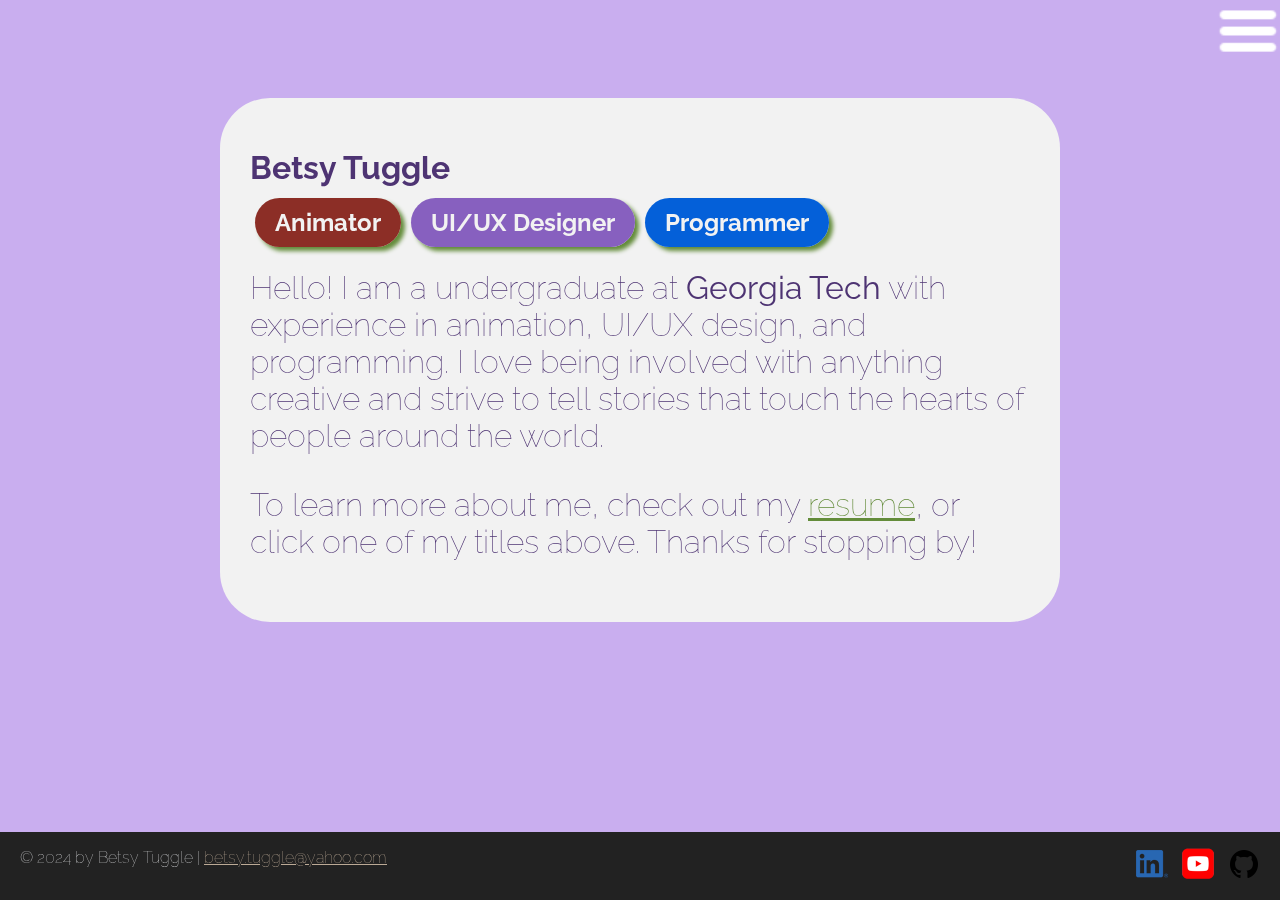
<file: index.html>
<!DOCTYPE html>
<html lang="en">
  <head>
    <meta charset="UTF-8">
    <meta name="viewport" content="width=device-width, initial-scale=1">
    <title>Betsy Tuggle | Portfolio </title>
    <link rel="stylesheet" href="css/styles.css">
    <link rel="preconnect" href="https://fonts.googleapis.com">
    <link rel="preconnect" href="https://fonts.gstatic.com" crossorigin>
    <link href="https://fonts.googleapis.com/css2?family=Raleway:ital,wght@0,100..900;1,100..900&display=swap" rel="stylesheet">
  </head>
  <body class="home raleway-font">
    <video autoplay muted loop id="home_animation">
      <source src="videos/home_animation.mp4" type="video/mp4">
    </video>
    <!-- //  INTRO  // -->
    <div class="dropDown-icon">
      <a href="index.html"><img class="dropDown-icon" src="images/dropDown-icon.png"></a>
    </div>
    <div class="content-wrapper">
      <div class="content-bg">
        <header>
        <!-- Start content edits below this line. -->
        <h1>Betsy Tuggle</h1>
        <h2><a class="career-button-link" href="2d-animation.html"><span class="career-button" style="background-color: #8c2e26;">Animator</span></a><a class="career-button-link" href="ui-ux.html"><span class="career-button" style="background-color: #8760BF;">UI/UX Designer</span></a><a class="career-button-link" href="programmer.html"><span class="career-button" style="background-color: #0460D9;">Programmer</span></a></h2>

        <!-- End content edits here. -->
        </header>

        <!-- //  ABOUT ME  // -->
        <main>
        <!-- Start content edits below this line. -->
        <p>Hello! I am a undergraduate at <span style="color:#4E3473"><strong>Georgia Tech</strong></span> with experience in animation, UI/UX design, and programming. I love being involved with anything creative and strive to tell stories that touch the hearts of people around the world.</p>
        <p>To learn more about me, check out my <a href="resume.html"> resume</a>, or click one of my titles above. Thanks for stopping by!</p>

        <!-- End content edits here. -->
        </main>
      </div>
    </div>

    <!-- //  FOOTER INFO, SOCIAL MEDIA  // -->
    <footer>
      <!-- Start content edits below this line. -->
      <p>© 2024 by Betsy Tuggle | <a href="betsy.tuggle@yahoo.com">betsy.tuggle@yahoo.com</a></p>

      <!-- Add or remove any networks. -->
      <ul class="socials">
        <li>
          <a href="https://www.linkedin.com/in/betsytuggle/" target="_blank"><img src="images/icon-logo-linkedin.png" alt="LinkedIn"></a>
        </li>
        <li>
          <a href="https://www.youtube.com/channel/UCrzH1ixyxf1Uf21yzm-NgEQ" target="_blank"><img src="images/icon-logo-youtube.png" alt="YouTube"></a>
        </li>
        <li>
          <a href="https://github.com/betugg" target="_blank"><img src="images/icon-logo-github.png" alt="GitHub"></a>
        </li>
      </ul>
      <!-- End content edits here. -->
    </footer>
  </body>
</html>
</file>
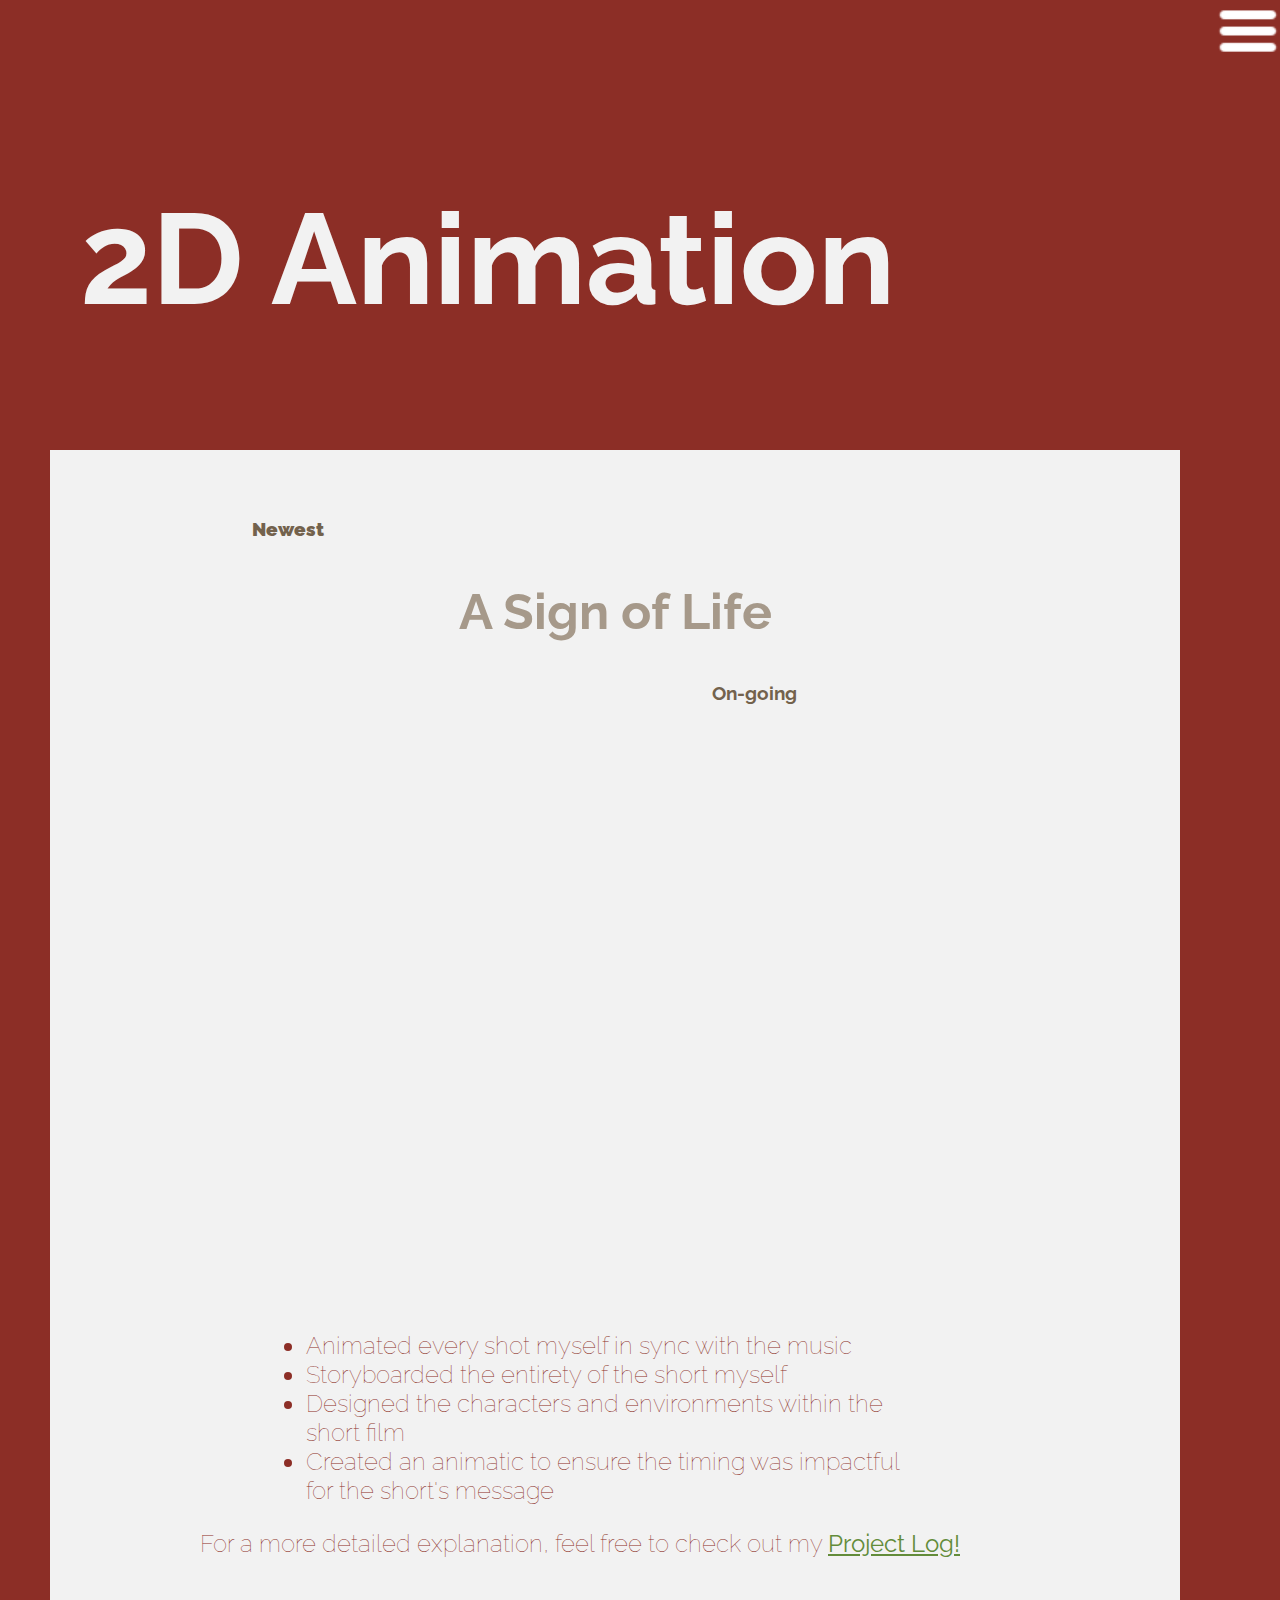
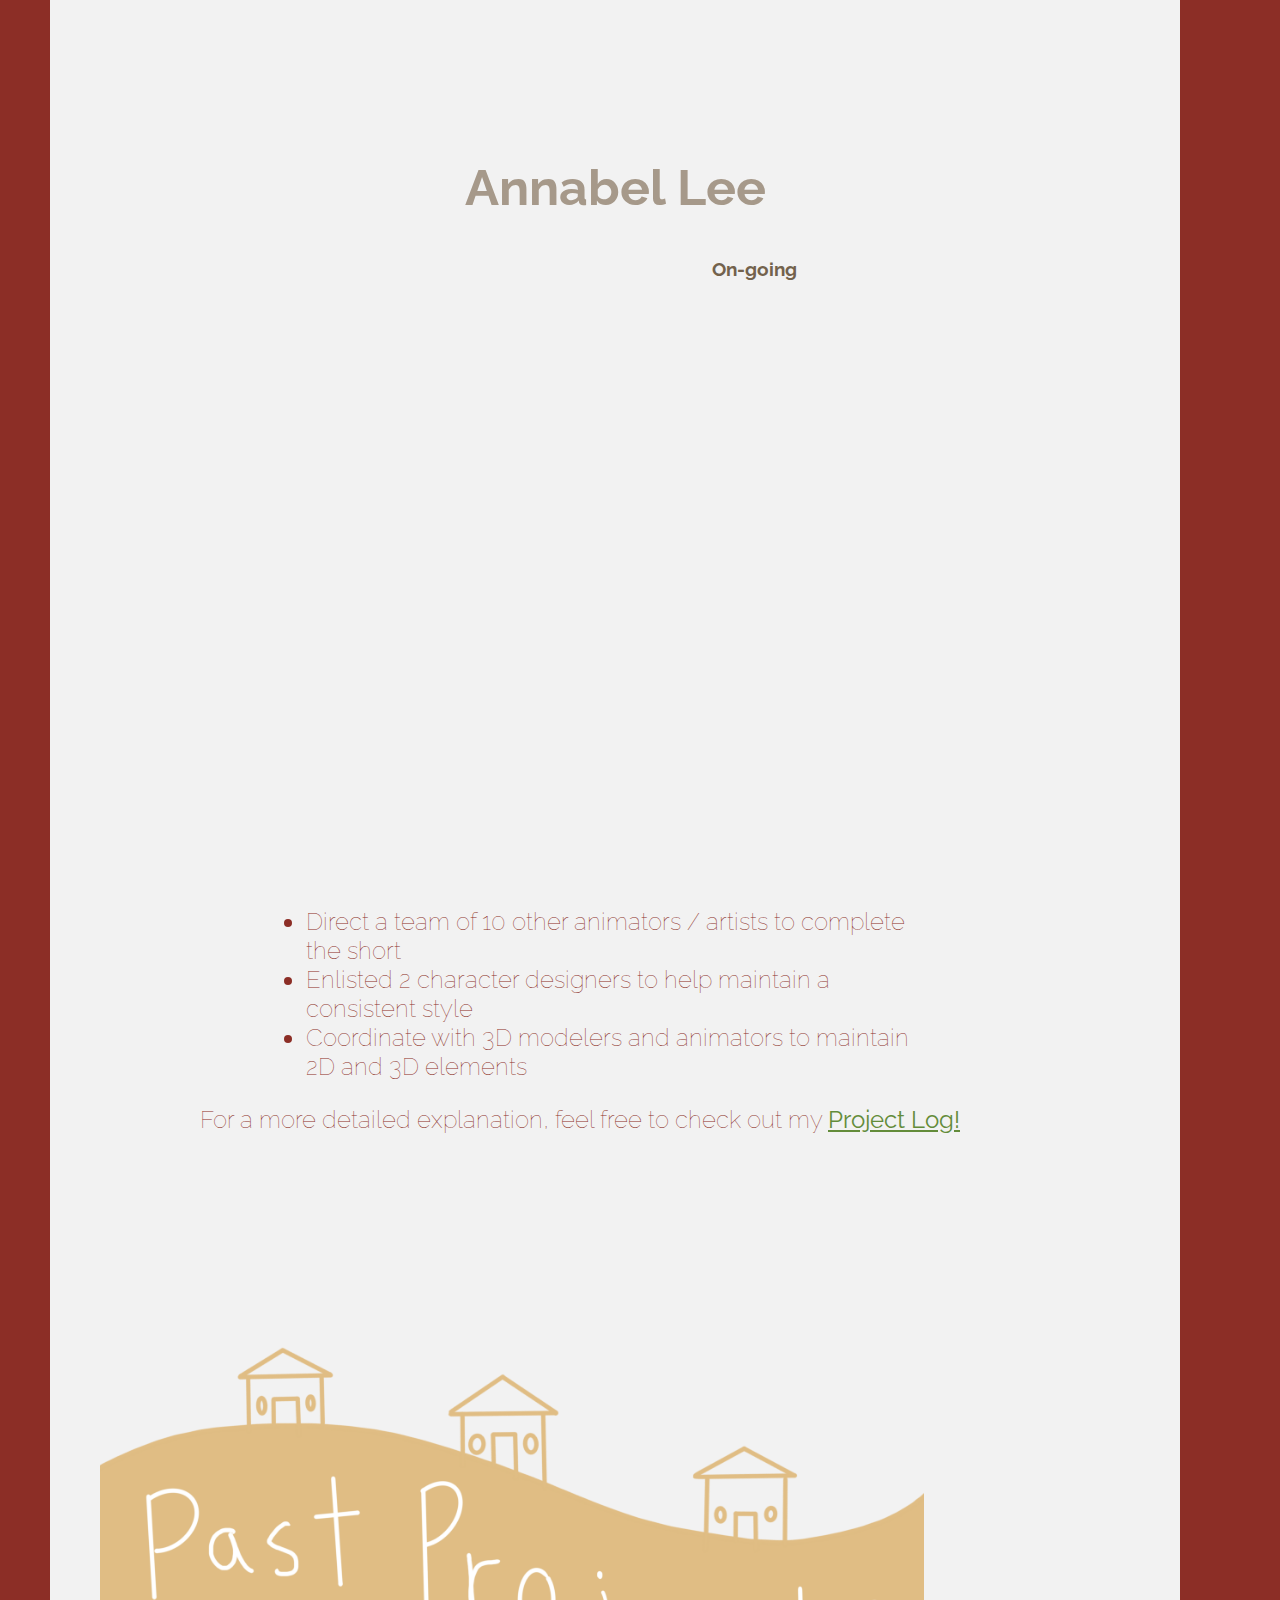
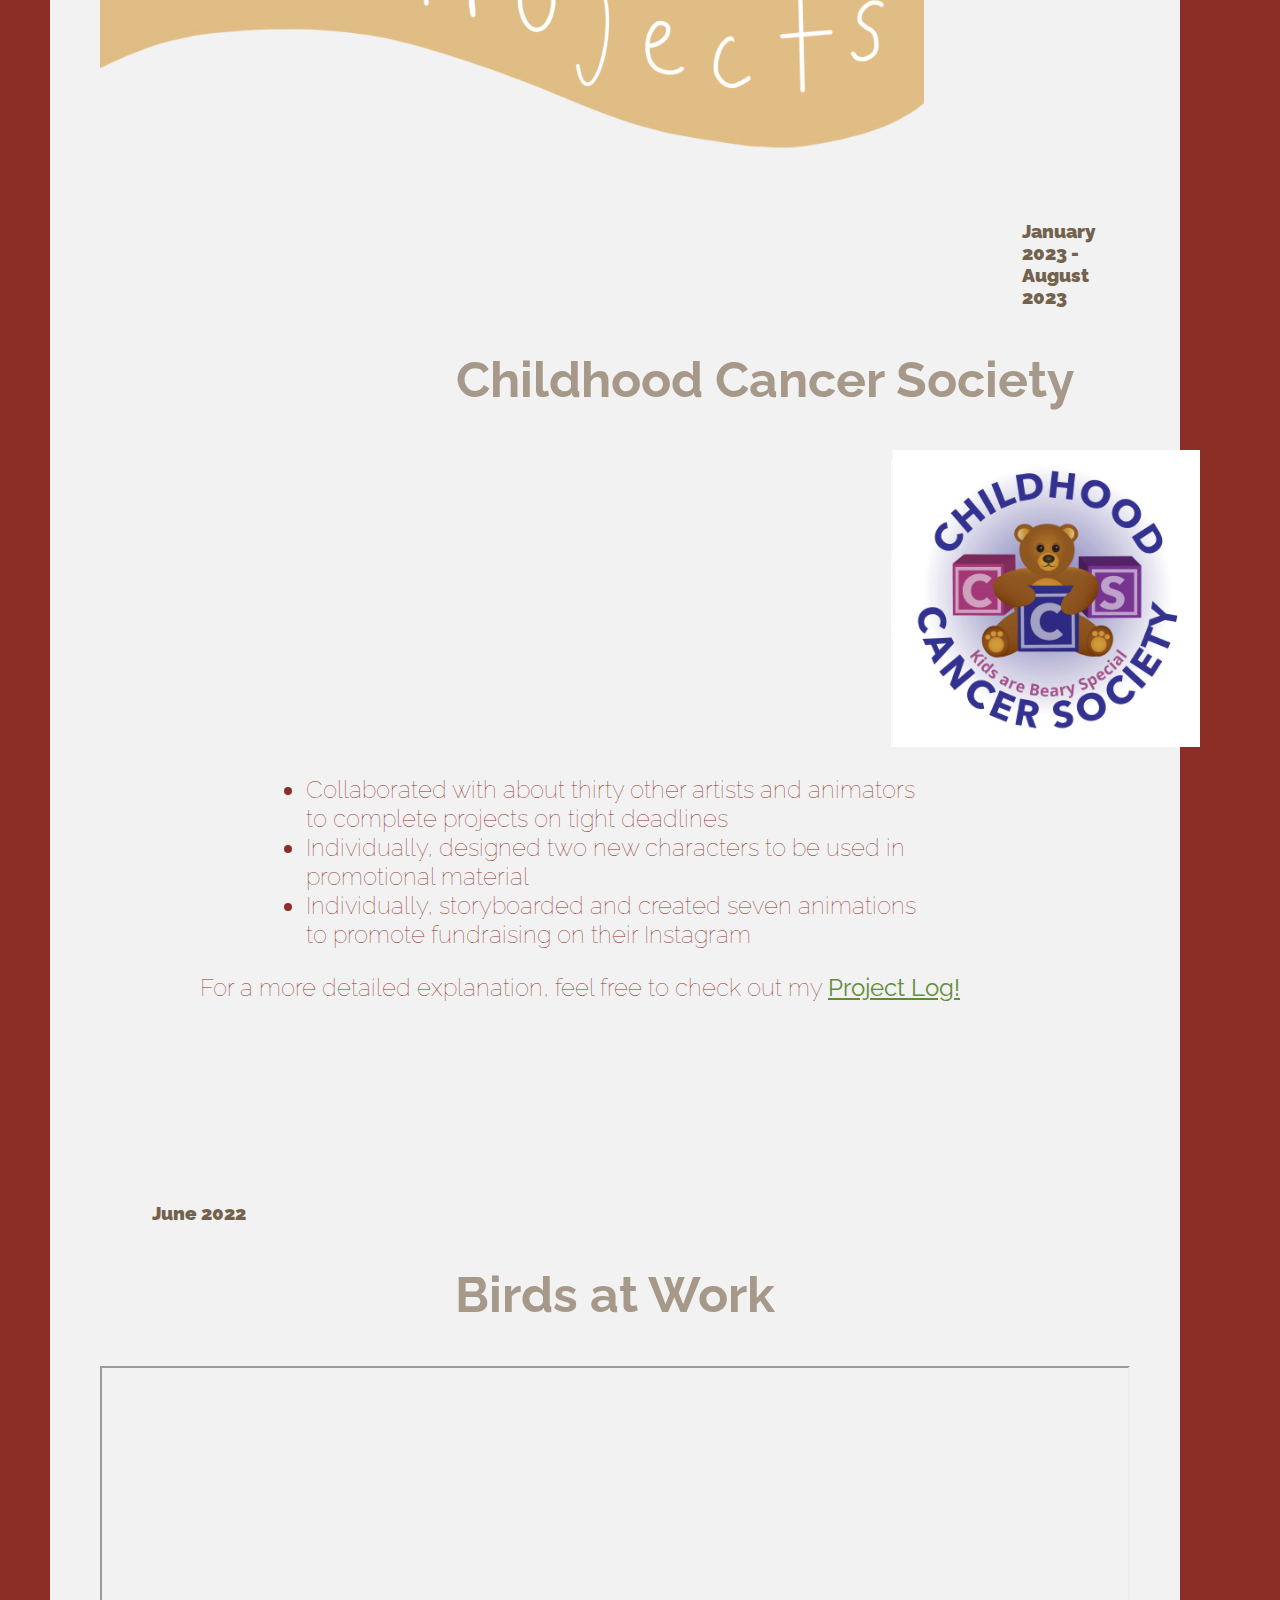
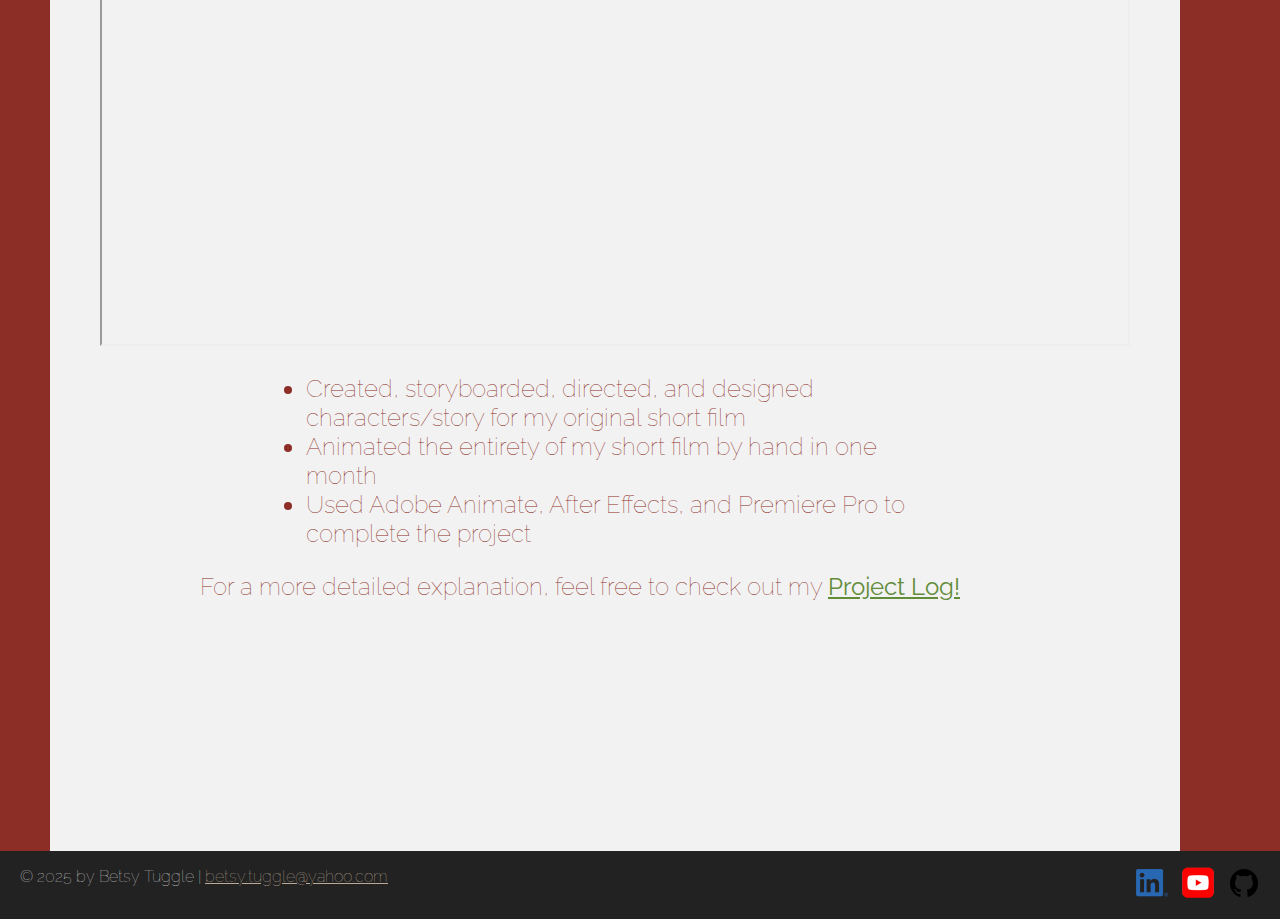
<file: 2d-animation.html>
<!DOCTYPE html>
<html lang="en">
  <head>
    <meta charset="UTF-8">
    <meta name="viewport" content="width=device-width, initial-scale=1">
    <title>2D Animation | Betsy Tuggle </title>
    <link rel="stylesheet" href="css/styles.css">
    <link rel="preconnect" href="https://fonts.googleapis.com">
    <link rel="preconnect" href="https://fonts.gstatic.com" crossorigin>
    <link href="https://fonts.googleapis.com/css2?family=Raleway:ital,wght@0,100..900;1,100..900&display=swap" rel="stylesheet">
  </head>
  <body class="animation raleway-font" style="margin-top:0">
    <!-- //  INTRO  // -->
    <div class="dropDown-icon">
      <a href="index.html"><img class="dropDown-icon" src="images/dropDown-icon.png"></a>
    </div>
    <div class="content-wrapper">
        <div class="content-bg">
            <header>
                <h1>2D Animation</h1>
            </header>
        </div>
        <div class="animation-content">
          <!-- Most Recent Project -->
            <section class="animation-project-item">
                <h3 style="margin-left: 100px;"><strong>Newest</strong></h3>
                <h2>A Sign of Life</h2>
                <h3 style="margin-left: 560px;">On-going</h3>
                <!-- <hr> -->
                <video autoplay muted loop class="project-video">
                    <source src="videos/SoL-Scene-1.mp4" type="video/mp4">
                </video>
                <ul>
                    <li>Animated every shot myself in sync with the music</li>
                    <li>Storyboarded the entirety of the short myself</li>
                    <li>Designed the characters and environments within the short film</li>
                    <li>Created an animatic to ensure the timing was impactful for the short's message</li>
                </ul>
                <p>For a more detailed explanation, feel free to check out my <a href="under-construction.html"><strong>Project Log!</strong></a></p>
            </section>
            <section class="animation-project-item">
              <h2>Annabel Lee</h2>
              <h3 style="margin-left: 560px;">On-going</h3>
              <!-- <hr> -->
              <iframe class="project-video" width="560" height="315" src="https://www.youtube.com/embed/LRQnJkV21rc?si=JywEhSrAaHPgH-P9" title="YouTube video player" frameborder="0" allow="accelerometer; autoplay; clipboard-write; encrypted-media; gyroscope; picture-in-picture; web-share" referrerpolicy="strict-origin-when-cross-origin" allowfullscreen></iframe>
              <ul>
                  <li>Direct a team of 10 other animators / artists to complete the short</li>
                  <li>Enlisted 2 character designers to help maintain a consistent style</li>
                  <li>Coordinate with 3D modelers and animators to maintain 2D and 3D elements</li>
              </ul>
              <p>For a more detailed explanation, feel free to check out my <a href="under-construction.html"><strong>Project Log!</strong></a></p>
          </section>
            <!-- Dividing Line -->
            <img src="images/Animation_Divide.png" style="width:80%; height:30%; margin-left:0">
            <!-- Older Projects in Reverse Chronological -->
            <section class="animation-project-item">
              <h3 style="margin-left:870px"><strong>January 2023 - August 2023</strong></h3>
              <h2 style="margin-left:300px">Childhood Cancer Society</h2>
              <img src="images/ccs-logo.png" style="margin-left:430px">
              <!-- <iframe class="project-video" src="https://www.youtube.com/embed/zzGQPODyidM?feature=shared"></iframe> -->
              <ul>
                  <li>Collaborated with about thirty other artists and animators to complete projects on tight deadlines
                    </li>
                  <li>Individually, designed two new characters to be used in promotional material</li>
                  <li>Individually, storyboarded and created seven animations to promote fundraising on their Instagram</li>
              </ul>
              <p>For a more detailed explanation, feel free to check out my <a href="under-construction.html"><strong>Project Log!</strong></a></p>
          </section>
            <section class="animation-project-item">
              <h3><strong>June 2022</strong></h3>
              <h2>Birds at Work</h2>
              <!-- <hr> -->
              <iframe class="project-video" src="https://www.youtube.com/embed/WOmgsz-GYhk?feature=shared"></iframe>
              <ul>
                  <li>Created, storyboarded, directed, and designed characters/story for my original short film
                    </li>
                  <li>Animated the entirety of my short film by hand in one month</li>
                  <li>Used Adobe Animate, After Effects, and Premiere Pro to complete the project</li>
              </ul>
              <p>For a more detailed explanation, feel free to check out my <a href="under-construction.html"><strong>Project Log!</strong></a></p>
          </section>
        </div>
    </div>

    <!-- //  FOOTER INFO, SOCIAL MEDIA  // -->
    <footer>
      <!-- Start content edits below this line. -->
      <p>© 2025 by Betsy Tuggle | <a href="betsy.tuggle@yahoo.com">betsy.tuggle@yahoo.com</a></p>

      <!-- Add or remove any networks. -->
      <ul class="socials">
        <li>
          <a href="https://www.linkedin.com/in/betsytuggle/" target="_blank"><img src="images/icon-logo-linkedin.png" alt="LinkedIn"></a>
        </li>
        <li>
          <a href="https://www.youtube.com/channel/UCrzH1ixyxf1Uf21yzm-NgEQ" target="_blank"><img src="images/icon-logo-youtube.png" alt="YouTube"></a>
        </li>
        <li>
          <a href="https://github.com/betugg" target="_blank"><img src="images/icon-logo-github.png" alt="GitHub"></a>
        </li>
      </ul>
      <!-- End content edits here. -->
    </footer>
  </body>
</html>
</file>
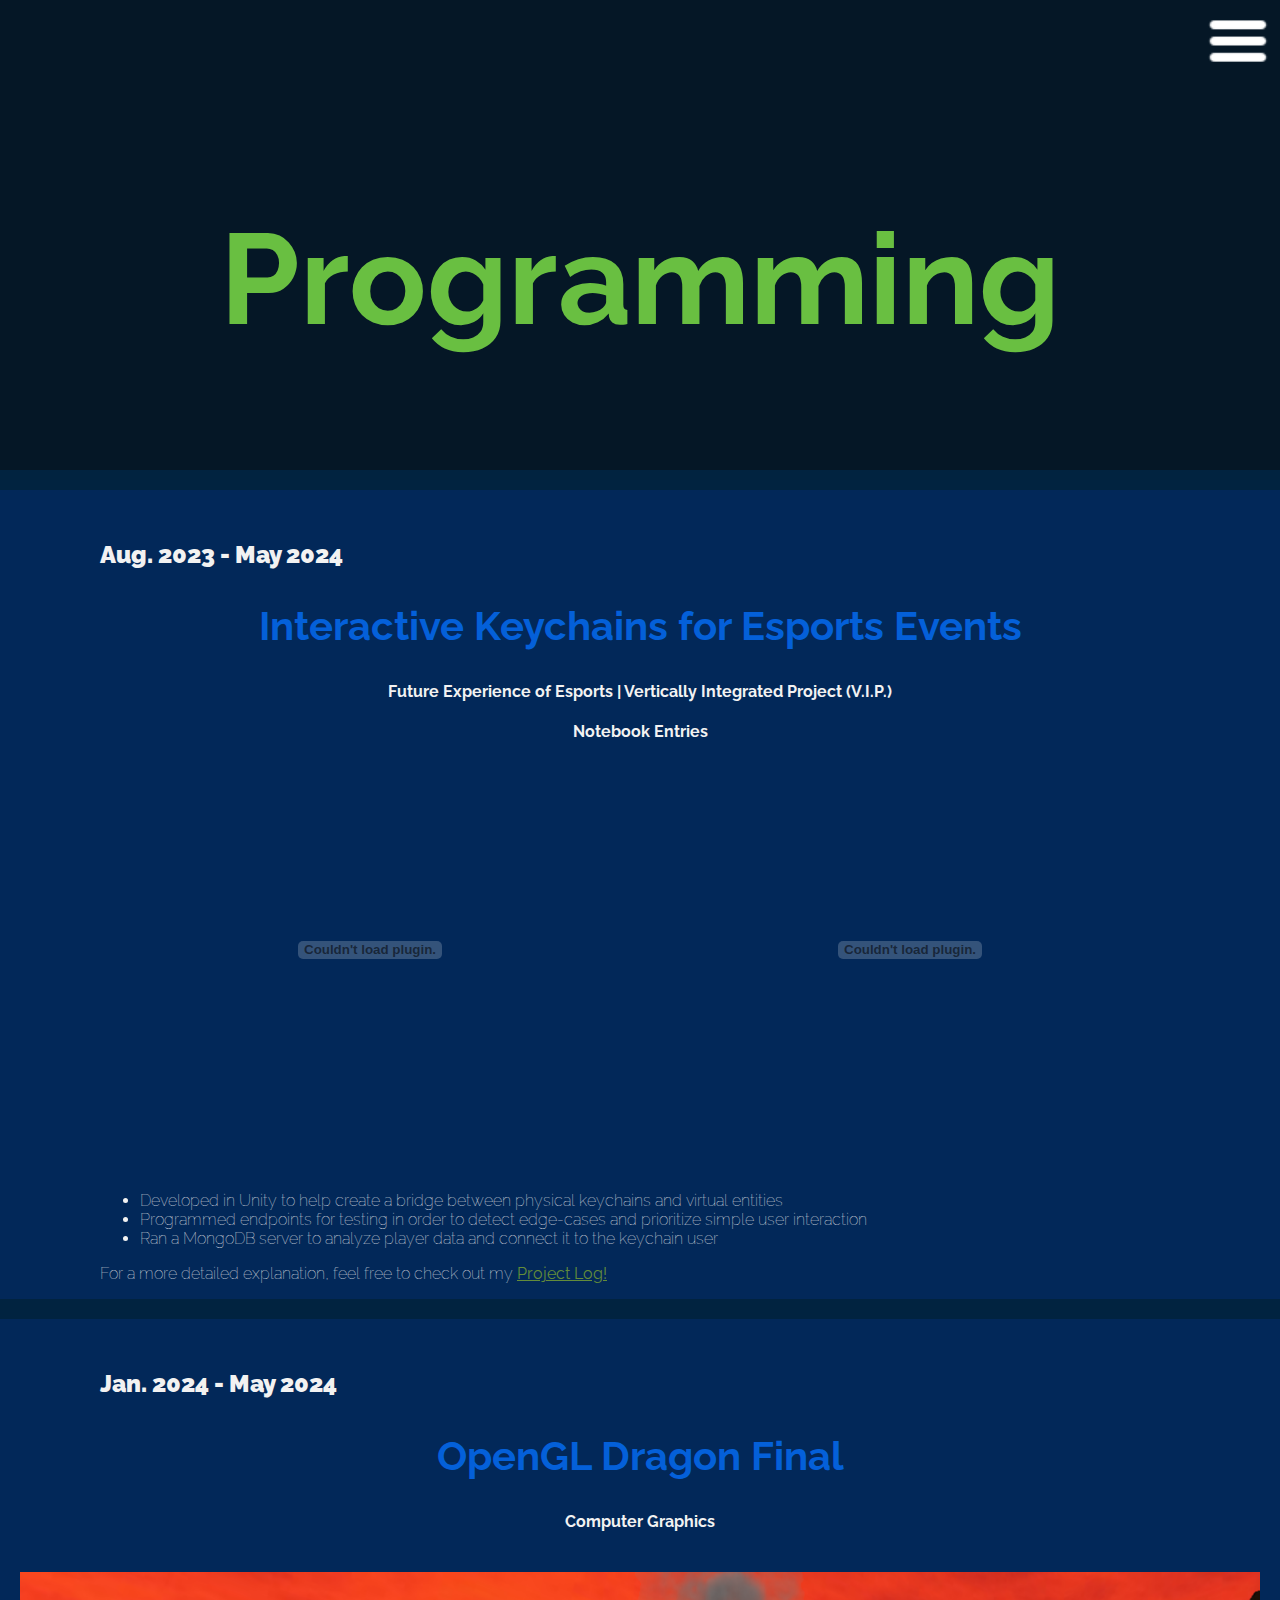
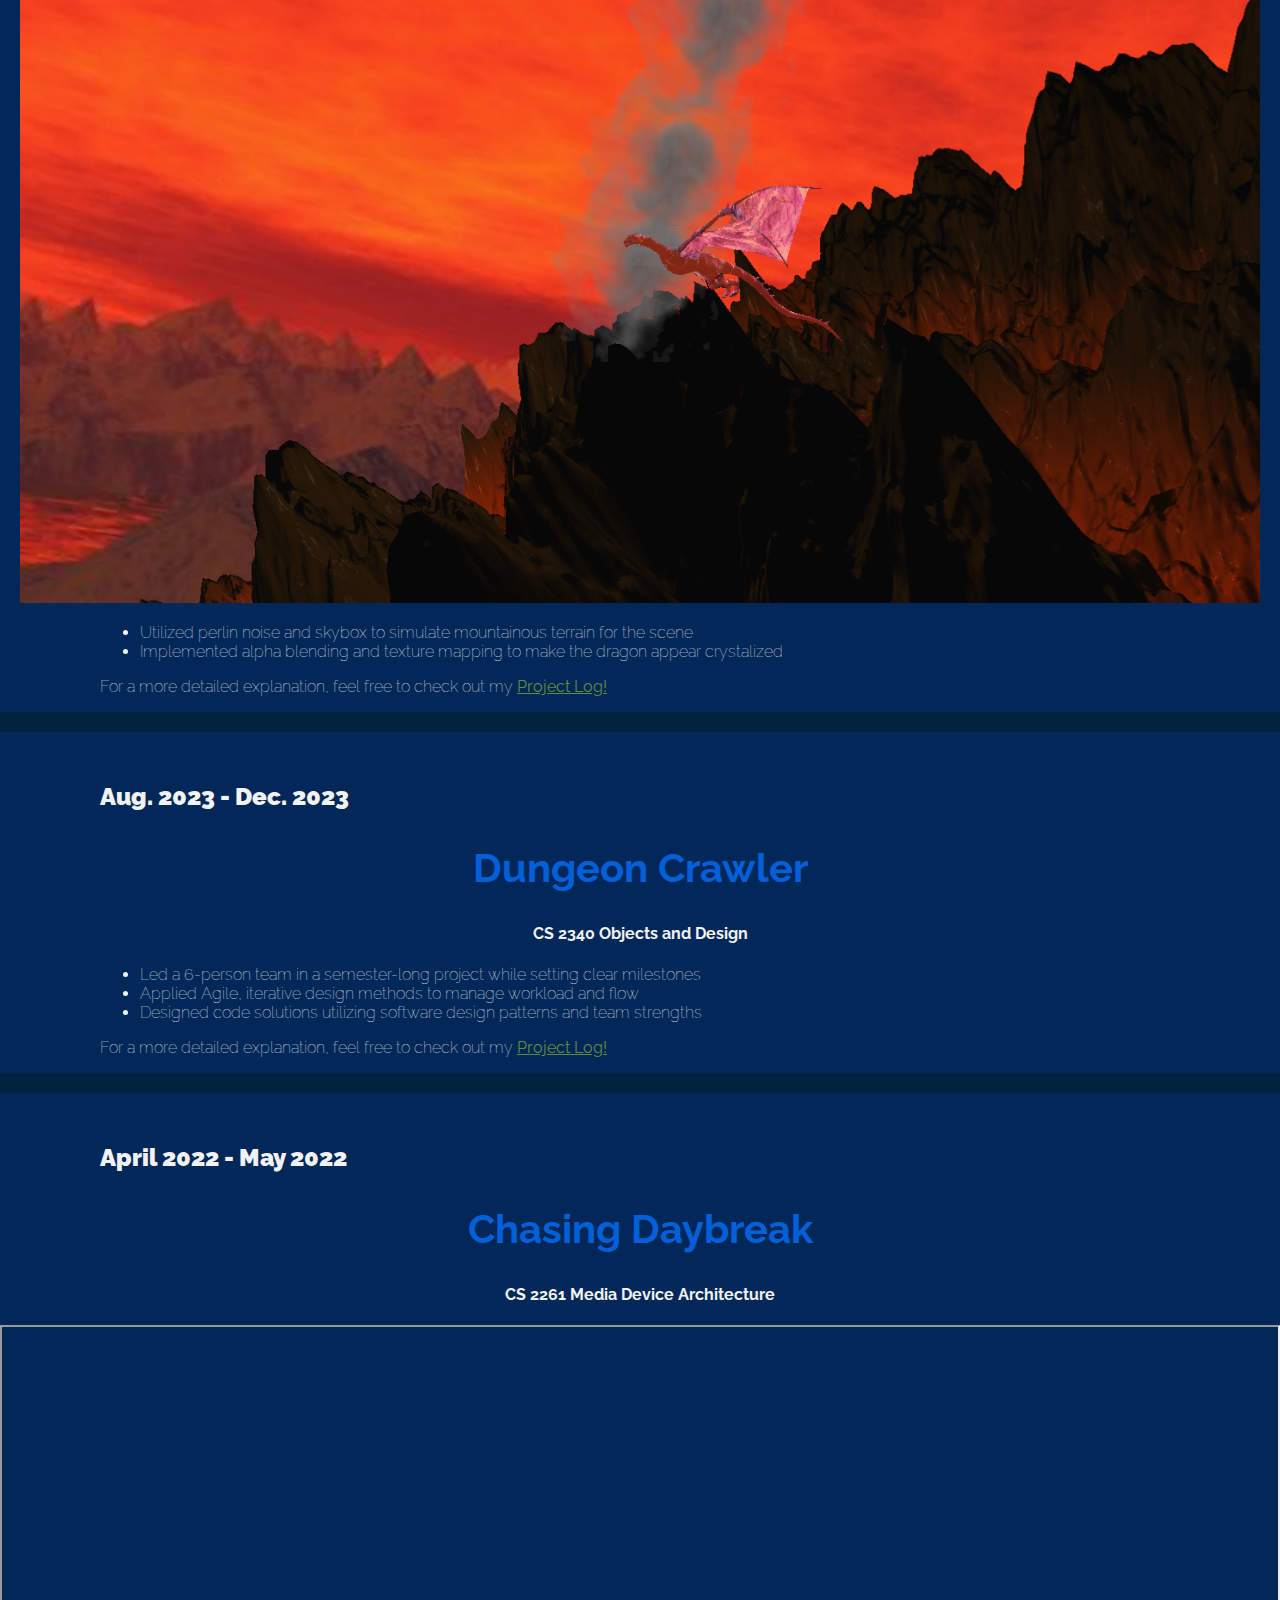
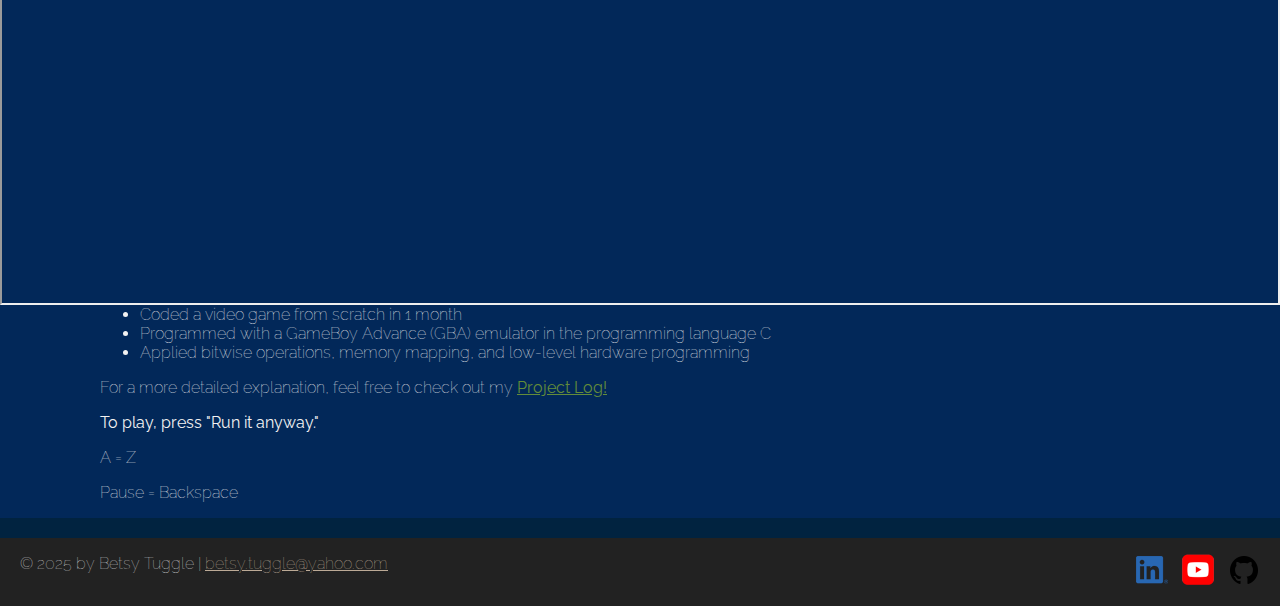
<file: programmer.html>
<!DOCTYPE html>
<html lang="en">
  <head>
    <meta charset="UTF-8">
    <meta name="viewport" content="width=device-width, initial-scale=1">
    <title>Programming | Betsy Tuggle </title>
    <link rel="stylesheet" href="css/styles.css">
    <link rel="preconnect" href="https://fonts.googleapis.com">
    <link rel="preconnect" href="https://fonts.gstatic.com" crossorigin>
    <link href="https://fonts.googleapis.com/css2?family=Raleway:ital,wght@0,100..900;1,100..900&display=swap" rel="stylesheet">
  </head>
  <body class="programmer raleway-font" style="margin-top:0">
    <!-- //  INTRO  // -->
    <div class="dropDown">
      <img class="dropDown-icon" src="images/dropDown-icon.png" onclick="toggleMenu()">
      <div class="sub-menu-wrap" id="subMenu">
        <nav class="sub-menu">
          <ul>
            <li class="sub-menu-link"><a href="index.html">Home</a></li>
            <li class="sub-menu-link"><a href="2d-animation.html">Animation</a></li>
            <li class="sub-menu-link"><a href="ui-ux.html">UI/UX</a></li>
            <li class="sub-menu-link"><a href="programmer.html">Programming</a></li>
          </ul>
        </nav>
      </div>
    </div>
    <div class="content-wrapper">
        <div class="content-bg">
            <header>
                <h1 style="text-align: center;">Programming</h1>
            </header>
        </div>
        <div class="programmer-content">
          <!-- Most Recent Project -->
            <section class="project-item">
                <h3><strong>Aug. 2023 - May 2024</strong></h3>
                <h2>Interactive Keychains for Esports Events</h2>
                <h4>Future Experience of Esports | Vertically Integrated Project (V.I.P.)</h4>
                <h4>Notebook Entries</h4>
                <div style="display: flex; padding-left: 100px; padding-right: 100px;">
                  <embed src="pdfs/betsyTuggle_Notebook_Fall2023.pdf" width="500px" height="375px"/>
                  <embed src="pdfs/betsyTuggle_spring2024.pdf" width="500px" height="375px"/>
                </div>
                <br>
                <br>
                <ul>
                    <li>Developed in Unity to help create a bridge between physical keychains and virtual entities</li>
                    <li>Programmed endpoints for testing in order to detect edge-cases and prioritize simple user interaction</li>
                    <li>Ran a MongoDB server to analyze player data and connect it to the keychain user</li>
                </ul>
                <p>For a more detailed explanation, feel free to check out my <a href="project-log.html#VIP-project-log"><strong>Project Log!</strong></a></p>
            </section>
            <!-- Older Projects in Reverse Chronological -->
            <section class="project-item">
              <h3><strong>Jan. 2024 - May 2024</strong></h3>
              <h2>OpenGL Dragon Final</h2>
              <h4>Computer Graphics</h4>
              <img src="images/final_dragon.png" style="width: 100%; height: 100%; padding: 20px;">
              <!-- <iframe class="project-video" src="https://www.youtube.com/embed/zzGQPODyidM?feature=shared"></iframe> -->
              <ul>
                  <li>Utilized perlin noise and skybox to simulate mountainous terrain for the scene
                    </li>
                  <li>Implemented alpha blending and texture mapping to make the dragon appear crystalized</li>
              </ul>
              <p>For a more detailed explanation, feel free to check out my <a href="project-log.html#dragon-project-log"><strong>Project Log!</strong></a></p>
          </section>
            <section class="project-item">
              <h3><strong>Aug. 2023 - Dec. 2023</strong></h3>
              <h2>Dungeon Crawler</h2>
              <h4>CS 2340 Objects and Design</h4>
              <!-- <iframe class="project-video" src="https://github.com/Team-44-Repo/CS2340A_Team44"></iframe> -->
              <ul>
                  <li>Led a 6-person team in a semester-long project while setting clear milestones
                    </li>
                  <li>Applied Agile, iterative design methods to manage workload and flow</li>
                  <li>Designed code solutions utilizing software design patterns and team strengths</li>
              </ul>
              <p>For a more detailed explanation, feel free to check out my <a href="project-log.html#dc-project-log"><strong>Project Log!</strong></a></p>
          </section>
          <section class="project-item">
            <h3><strong>April 2022 - May 2022</strong></h3>
            <h2>Chasing Daybreak</h2>
            <h4>CS 2261 Media Device Architecture</h4>
            <iframe class="project-video" src="https://gba.ninja/?autorun=https://betugg.github.io/ChasingDaybreak/Project.gba"></iframe>
            <ul>
                <li>Coded a video game from scratch in 1 month
                  </li>
                <li>Programmed with a GameBoy Advance (GBA) emulator in the programming language C</li>
                <li>Applied bitwise operations, memory mapping, and low-level hardware programming</li>
            </ul>
            <p>For a more detailed explanation, feel free to check out my <a href="project-log.html#ChasingDaybreak-project-log"><strong>Project Log!</strong></a></p>
            <p><strong>To play, press "Run it anyway."</strong></p>
            <p>A = Z</p>
            <p>Pause = Backspace</p>
          </section>
        </div>
    </div>

    <!-- //  FOOTER INFO, SOCIAL MEDIA  // -->
    <footer>
      <!-- Start content edits below this line. -->
      <p>© 2025 by Betsy Tuggle | <a href="betsy.tuggle@yahoo.com">betsy.tuggle@yahoo.com</a></p>

      <!-- Add or remove any networks. -->
      <ul class="socials">
        <li>
          <a href="https://www.linkedin.com/in/betsytuggle/" target="_blank"><img src="images/icon-logo-linkedin.png" alt="LinkedIn"></a>
        </li>
        <li>
          <a href="https://www.youtube.com/channel/UCrzH1ixyxf1Uf21yzm-NgEQ" target="_blank"><img src="images/icon-logo-youtube.png" alt="YouTube"></a>
        </li>
        <li>
          <a href="https://github.com/betugg" target="_blank"><img src="images/icon-logo-github.png" alt="GitHub"></a>
        </li>
      </ul>
      <!-- End content edits here. -->
    </footer>
    <script type="text/javascript" src="script.js"></script>
  </body>
</html>
</file>
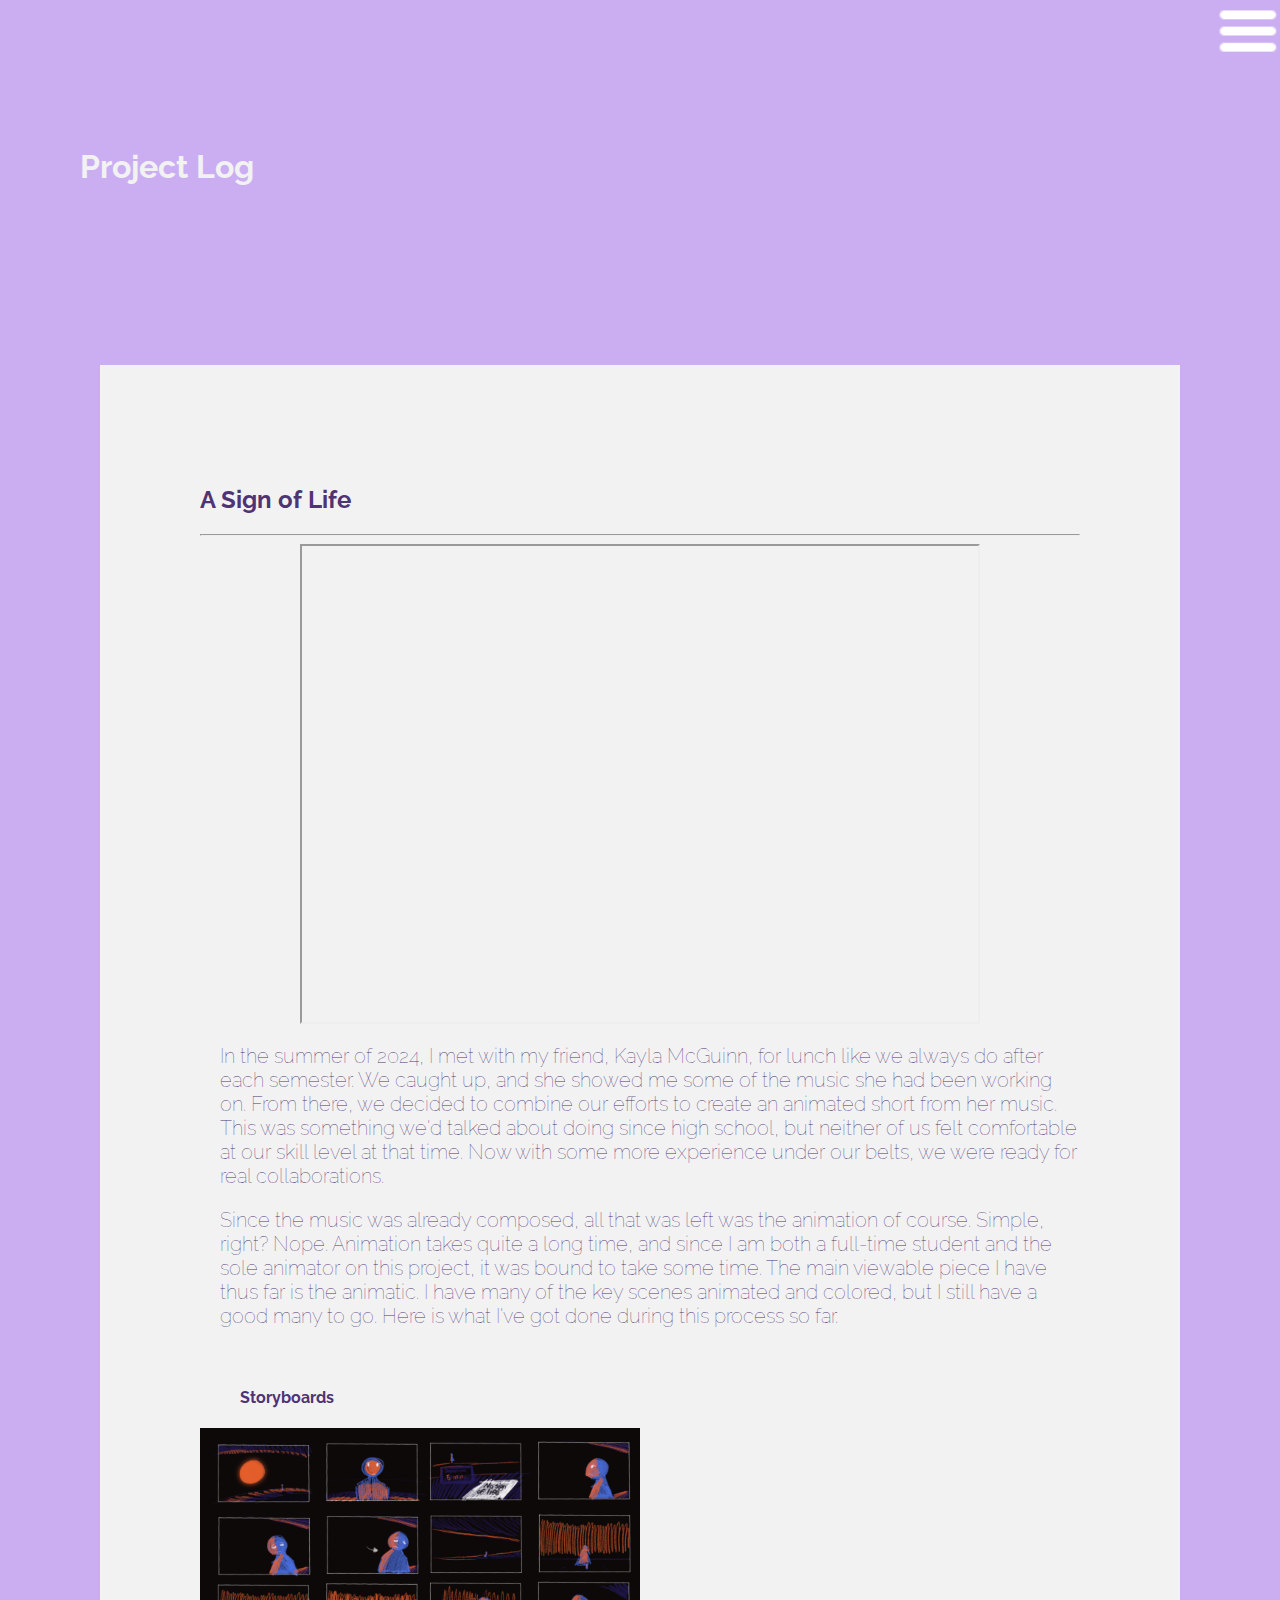
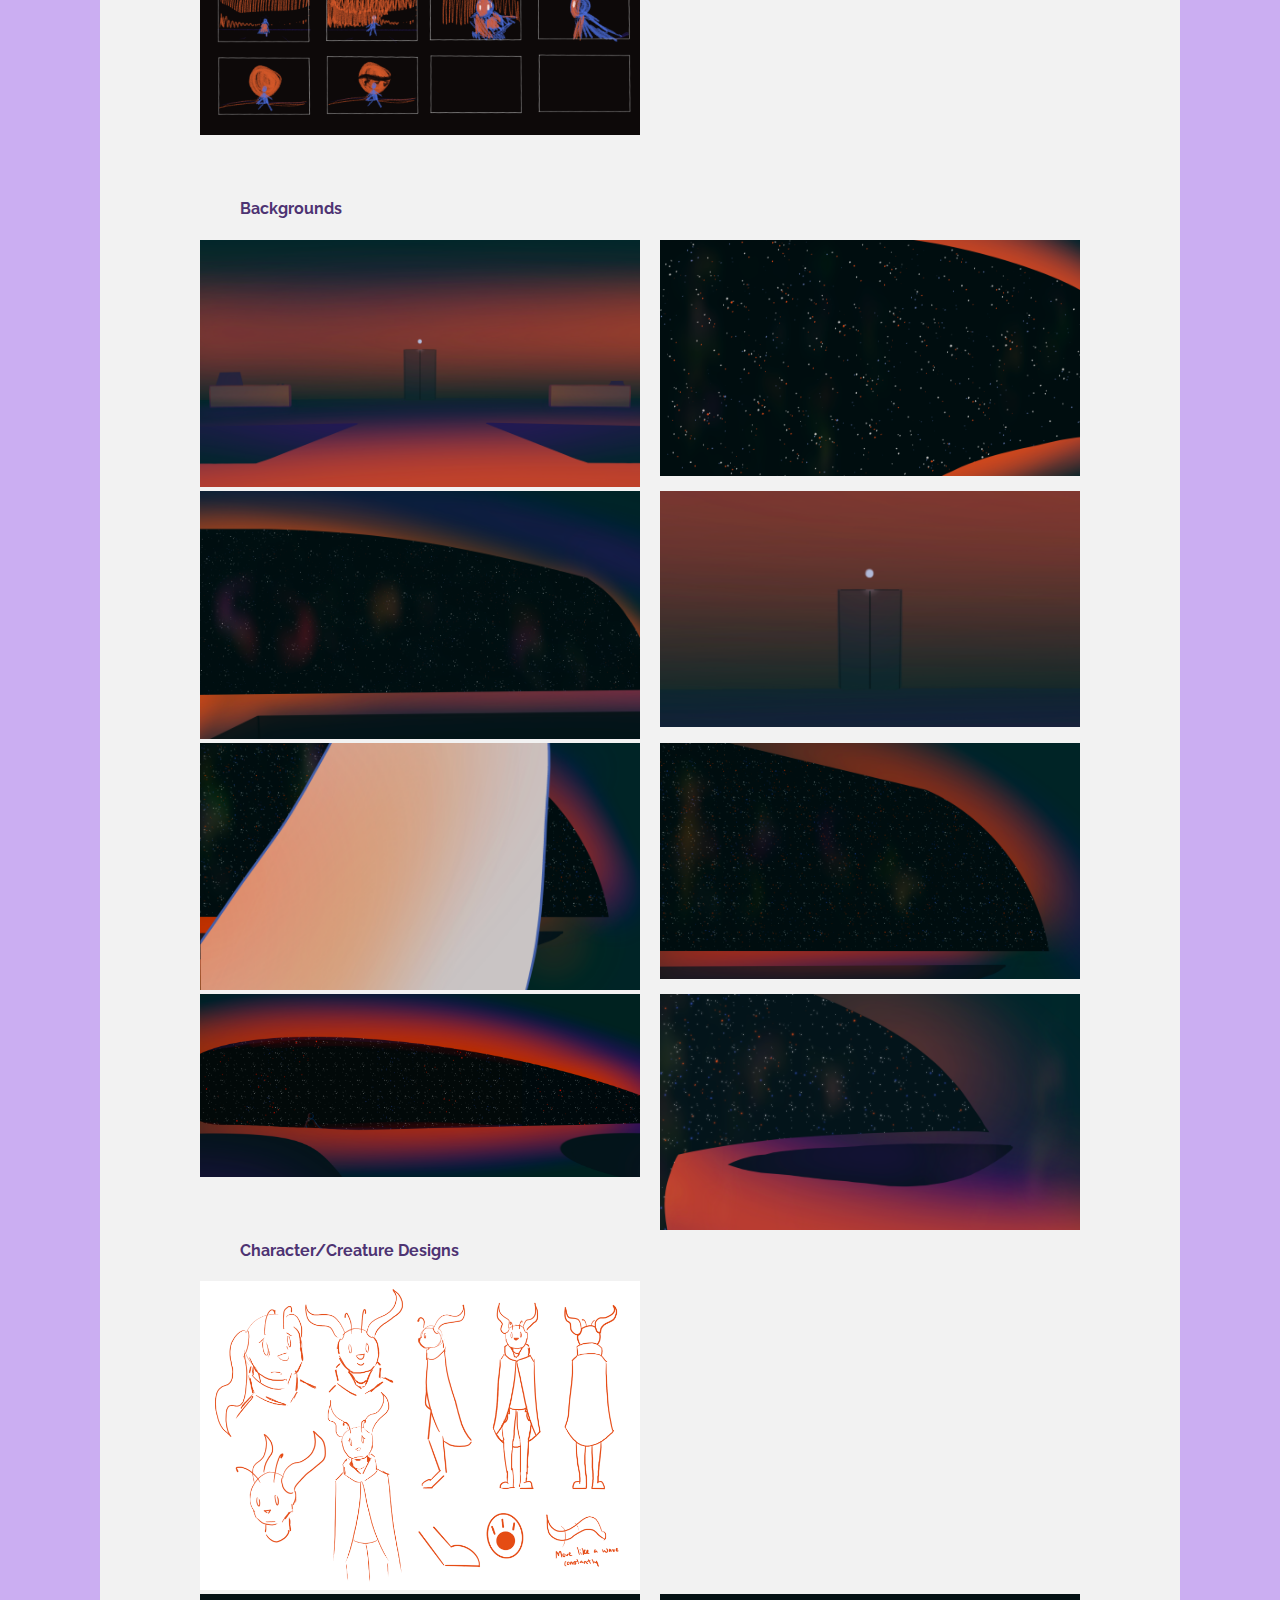
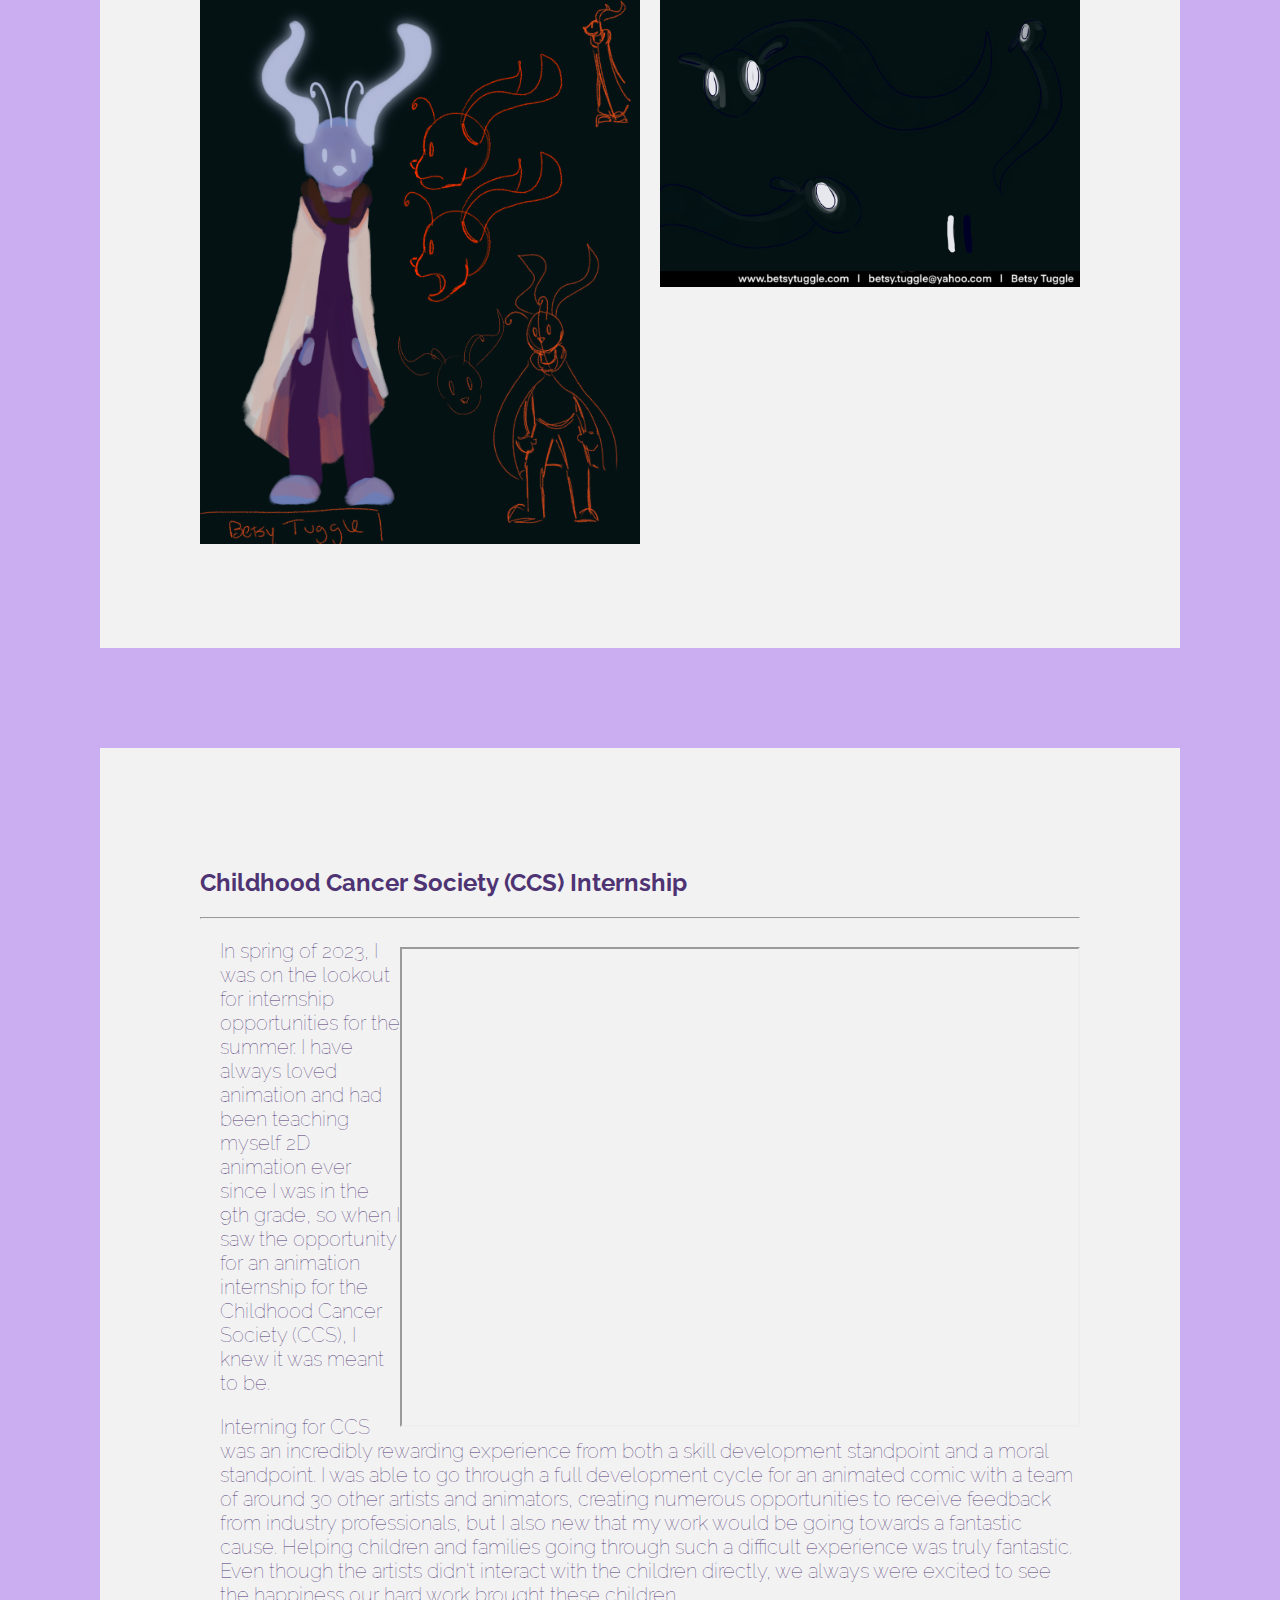
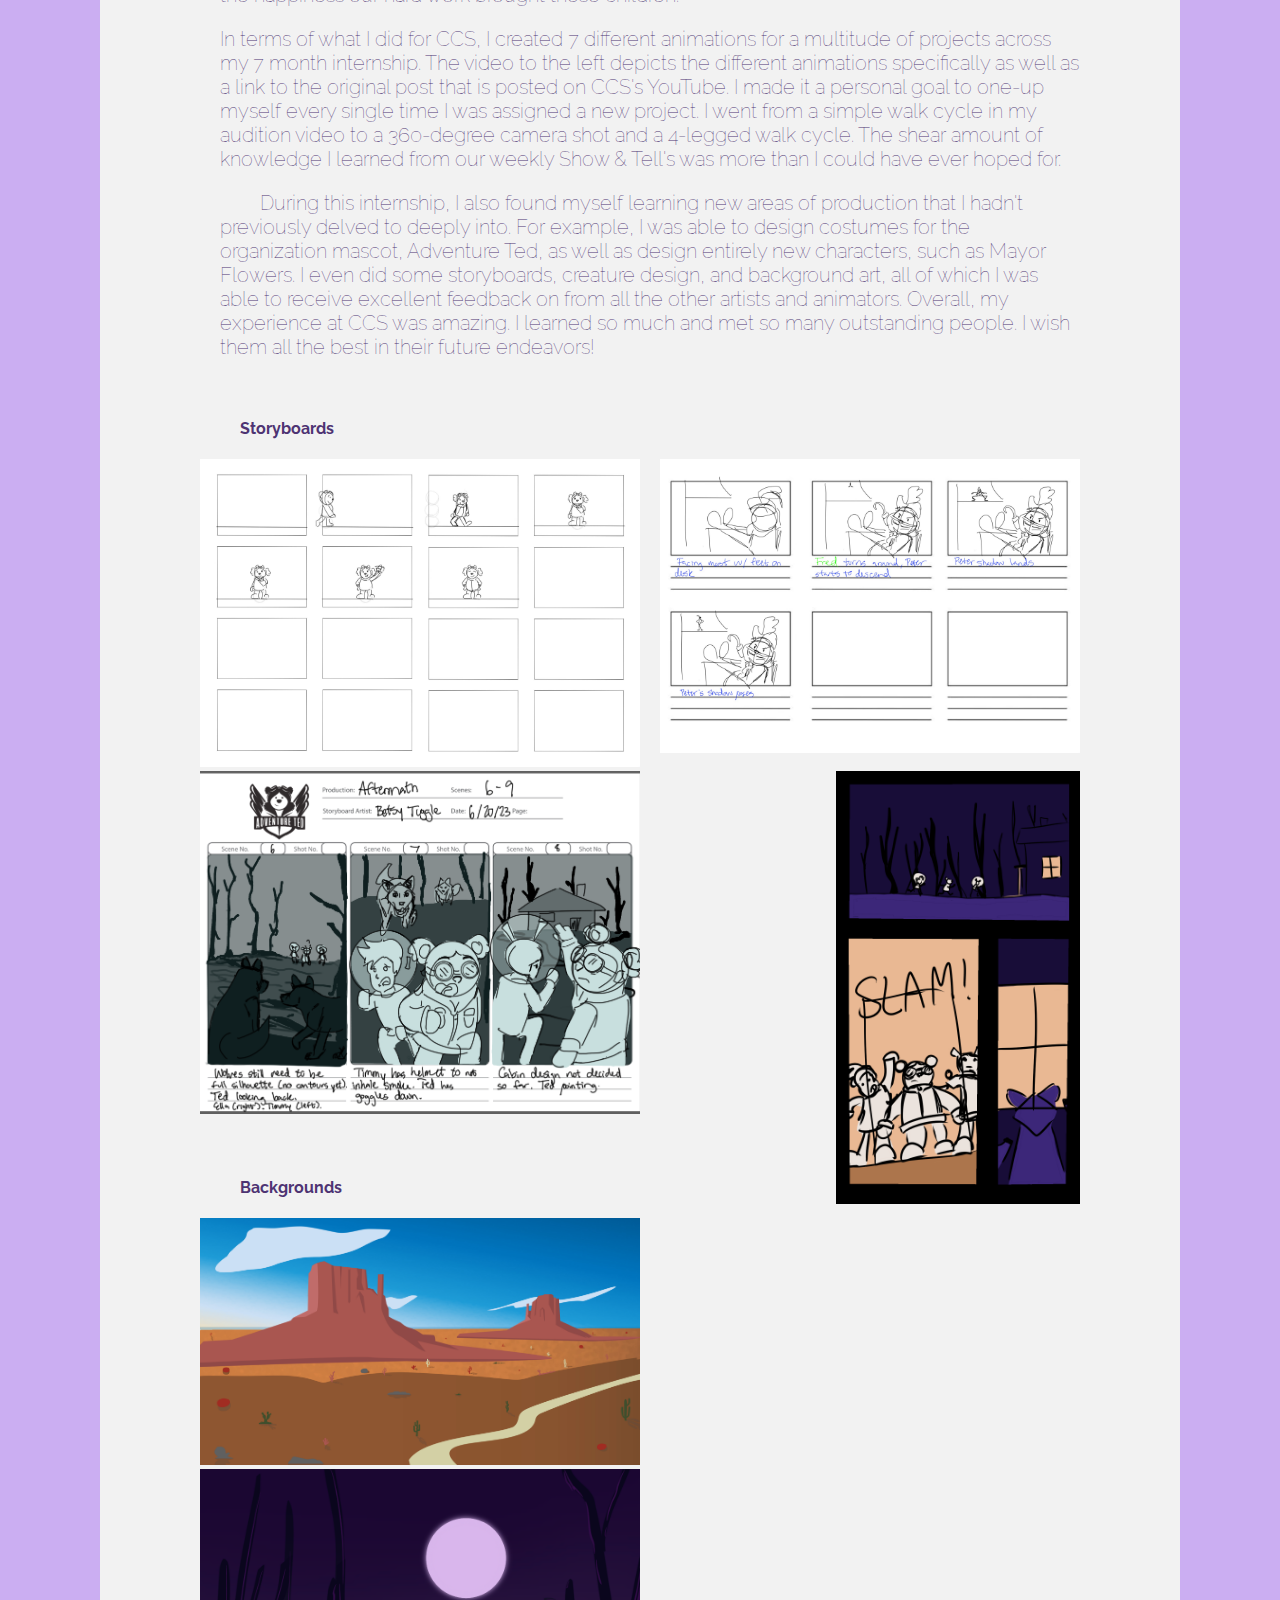
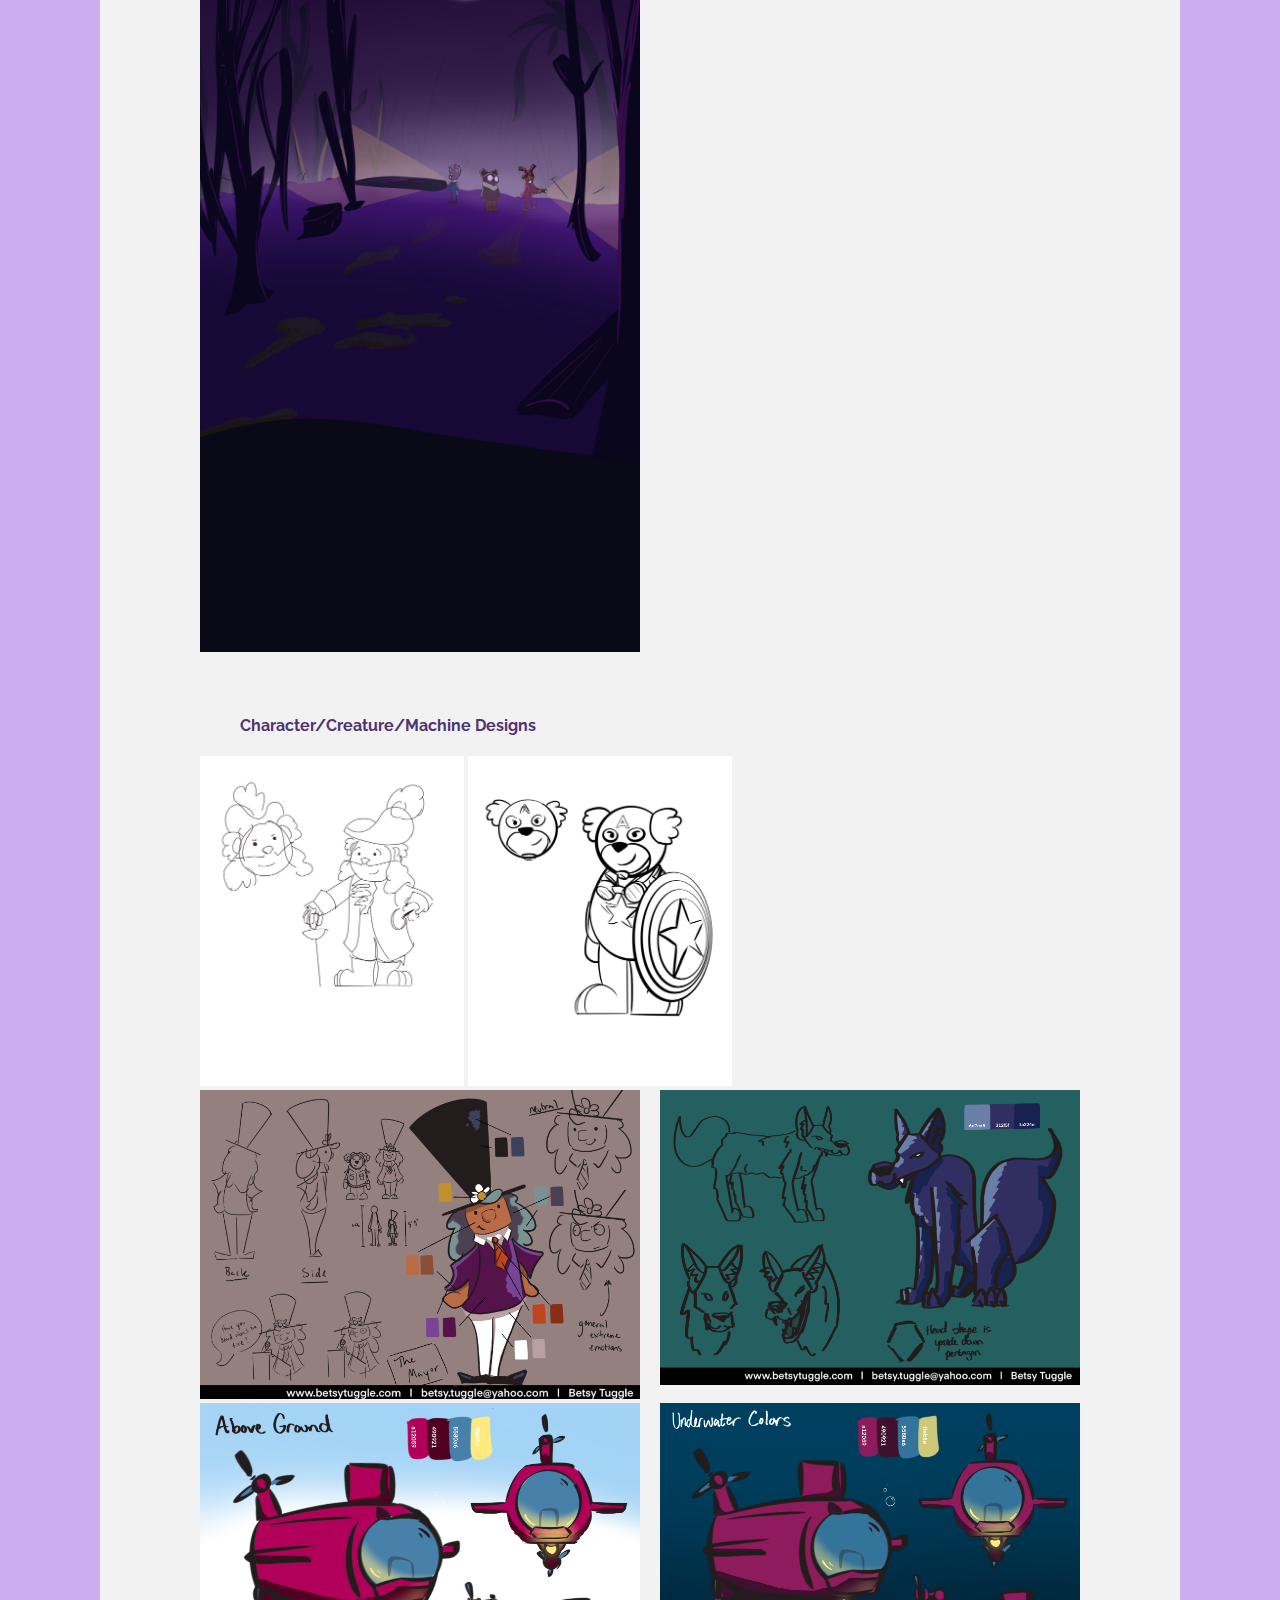
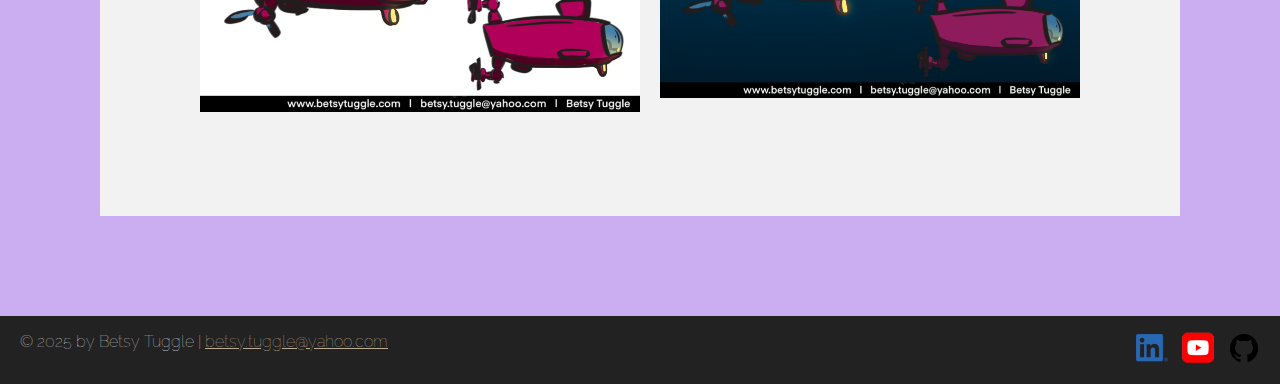
<file: project-log.html>
<!DOCTYPE html>
<html lang="en">
  <head>
    <meta charset="UTF-8">
    <meta name="viewport" content="width=device-width, initial-scale=1">
    <title>Project Log | Betsy Tuggle </title>
    <link rel="stylesheet" href="css/styles.css">
    <link rel="preconnect" href="https://fonts.googleapis.com">
    <link rel="preconnect" href="https://fonts.gstatic.com" crossorigin>
    <link href="https://fonts.googleapis.com/css2?family=Raleway:ital,wght@0,100..900;1,100..900&display=swap" rel="stylesheet">
  </head>
  <body class="project-log raleway-font" style="margin-top:0">
    <!-- //  INTRO  // -->
    <div class="dropDown-icon">
      <a href="index.html"><img class="dropDown-icon" src="images/dropDown-icon.png"></a>
    </div>
    <div class="content-wrapper">
        <div class="content-bg">
            <header>
                <h1>Project Log</h1>
            </header>
        </div>
        <div id="SoL-project-log" class="project-log-content">
          <!-- Most Recent Project -->
            <section class="project-log-entry">
                <h2>A Sign of Life</h2>
                <hr>
                <iframe class="project-video, center-object" src="https://www.youtube.com/embed/ak7ggKSxFqs?si=miMzTRWxgfRQZXHt" style="width: 680px; height: 480px;"></iframe>
                <section>
                  <p>In the summer of 2024, I met with my friend, Kayla McGuinn, for lunch like we always do after each semester. We caught up, and she showed me some of the music she had been working on. From there, we decided to combine our efforts to create an animated short from her music. This was something we'd talked about doing since high school, but neither of us felt comfortable at our skill level at that time. Now with some more experience under our belts, we were ready for real collaborations.</p>
                  <p>Since the music was already composed, all that was left was the animation of course. Simple, right? Nope. Animation takes quite a long time, and since I am both a full-time student and the sole animator on this project, it was bound to take some time. The main viewable piece I have thus far is the animatic. I have many of the key scenes animated and colored, but I still have a good many to go. Here is what I've got done during this process so far.</p> 
                </section>
                <section>
                  <div>
                    <h4>Storyboards</h4>
                    <img src="images/sol/concept/sb.PNG" style="width: 50%; height: 50%;">
                  </div>
                  <div>
                    <h4>Backgrounds</h4>
                    <img src="images/sol/bg/BG_2.PNG" style="width: 50%; height: 50%;">
                    <img src="images/sol/bg/BG_4.png" class="entry-right" style="width: 50%; height: 50%;">
                    <img src="images/sol/bg/SoL_BG5.png" style="width: 50%; height: 50%;">
                    <img src="images/sol/bg/SoL - BG6.png" class="entry-right" style="width: 50%; height: 50%;">
                    <img src="images/sol/bg/SoL_BG7.png" style="width: 50%; height: 50%;">
                    <img src="images/sol/bg/SoL_BG8.png" class="entry-right" style="width: 50%; height: 50%;">
                    <img src="images/sol/bg/SoL-BG9.png" style="width: 50%; height: 50%;">
                    <img src="images/sol/bg/SoL-BG10.png" class="entry-right" style="width: 50%; height: 50%;">
                  </div>
                  <div>
                    <h4>Character/Creature Designs</h4>
                    <img src="images/sol/concept/Bunny_Alien_Character_Sheet.png" style="width: 50%; height: 50%;">
                    <img src="images/sol/concept/bunnyAlien_concept.PNG" style="width: 50%; height: 50%;">
                    <img src="images/sol/concept/spaceAlien_concept.png" class="entry-right" style="width: 50%; height: 50%;">
                  </div>
              </section>
            </section>
        </div>
        <div id="CCS-project-log" class="project-log-content">
          <!-- Most Recent Project -->
            <section class="project-log-entry">
                <h2>Childhood Cancer Society (CCS) Internship</h2>
                <hr>
                <iframe class="project-video" src="https://www.youtube.com/embed/4B-0F15wR-g" style="float:right; margin-top:20px; width: 680px; height: 480px;"></iframe>
                <section>
                  <p>In spring of 2023, I was on the lookout for internship opportunities for the summer. I have always loved animation and had been teaching myself 2D animation ever since I was in the 9th grade, so when I saw the opportunity for an animation internship for the Childhood Cancer Society (CCS), I knew it was meant to be.</p>
                  <p>Interning for CCS was an incredibly rewarding experience from both a skill development standpoint and a moral standpoint. I was able to go through a full development cycle for an animated comic with a team of around 30 other artists and animators, creating numerous opportunities to receive feedback from industry professionals, but I also new that my work would be going towards a fantastic cause. Helping children and families going through such a difficult experience was truly fantastic. Even though the artists didn't interact with the children directly, we always were excited to see the happiness our hard work brought these children.</p> <p> In terms of what I did for CCS, I created 7 different animations for a multitude of projects across my 7 month internship. The video to the left depicts the different animations specifically as well as a link to the original post that is posted on CCS's YouTube. I made it a personal goal to one-up myself every single time I was assigned a new project. I went from a simple walk cycle in my audition video to a 360-degree camera shot and a 4-legged walk cycle. The shear amount of knowledge I learned from our weekly Show & Tell's was more than I could have ever hoped for.</p>
                  <p><span class="tab"></span>During this internship, I also found myself learning new areas of production that I hadn't previously delved to deeply into. For example, I was able to design costumes for the organization mascot, Adventure Ted, as well as design entirely new characters, such as Mayor Flowers. I even did some storyboards, creature design, and background art, all of which I was able to receive excellent feedback on from all the other artists and animators. Overall, my experience at CCS was amazing. I learned so much and met so many outstanding people. I wish them all the best in their future endeavors!</p>
                </section>
                <section>
                  <div>
                    <h4>Storyboards</h4>
                    <img src="images/AT_Storyboard.jpg" style="width: 50%; height: 50%;">
                    <img src="images/AT_Hook_SB.jpg" class="entry-right" style="width: 50%; height: 50%;">
                    <img src="images/am_6-8.png" style="width: 50%; height: 50%;">
                    <img src="images/am_9.PNG" class="entry-right" style="width: 30%; height: 30%;">
                  </div>
                  <div>
                    <h4>Backgrounds</h4>
                    <img src="images/Mesa_background.jpg" style="width: 50%; height: 50%;">
                    <img src="images/Aftermath_BG_FINAL.png" style="width: 50%; height: 50%;">
                  </div>
                  <div>
                    <h4>Character/Creature/Machine Designs</h4>
                    <img src="images/AT_CaptainHook.jpg" style="width: 30%; height: 30%;">
                    <img src="images/AT_CptAmerica.jpg" style="width: 30%; height: 30%;">
                    <img src="images/Mayor_Design.png" style="width: 50%; height: 50%;">
                    <img src="images/wolfDesignWhite.png" class="entry-right" style="width: 50%; height: 50%;">
                    <img src="images/adventureCraftSub_OnLand.png" style="width: 50%; height: 50%;">
                    <img src="images/adventureCraftSub_Underwater.png" class="entry-right" style="width: 50%; height: 50%;">
                  </div>
              </section>
            </section>
        </div>
    </div>

    <!-- //  FOOTER INFO, SOCIAL MEDIA  // -->
    <footer>
      <!-- Start content edits below this line. -->
      <p>© 2025 by Betsy Tuggle | <a href="betsy.tuggle@yahoo.com">betsy.tuggle@yahoo.com</a></p>

      <!-- Add or remove any networks. -->
      <ul class="socials">
        <li>
          <a href="https://www.linkedin.com/in/betsytuggle/" target="_blank"><img src="images/icon-logo-linkedin.png" alt="LinkedIn"></a>
        </li>
        <li>
          <a href="https://www.youtube.com/channel/UCrzH1ixyxf1Uf21yzm-NgEQ" target="_blank"><img src="images/icon-logo-youtube.png" alt="YouTube"></a>
        </li>
        <li>
          <a href="https://github.com/betugg" target="_blank"><img src="images/icon-logo-github.png" alt="GitHub"></a>
        </li>
      </ul>
      <!-- End content edits here. -->
    </footer>
  </body>
</html>
</file>
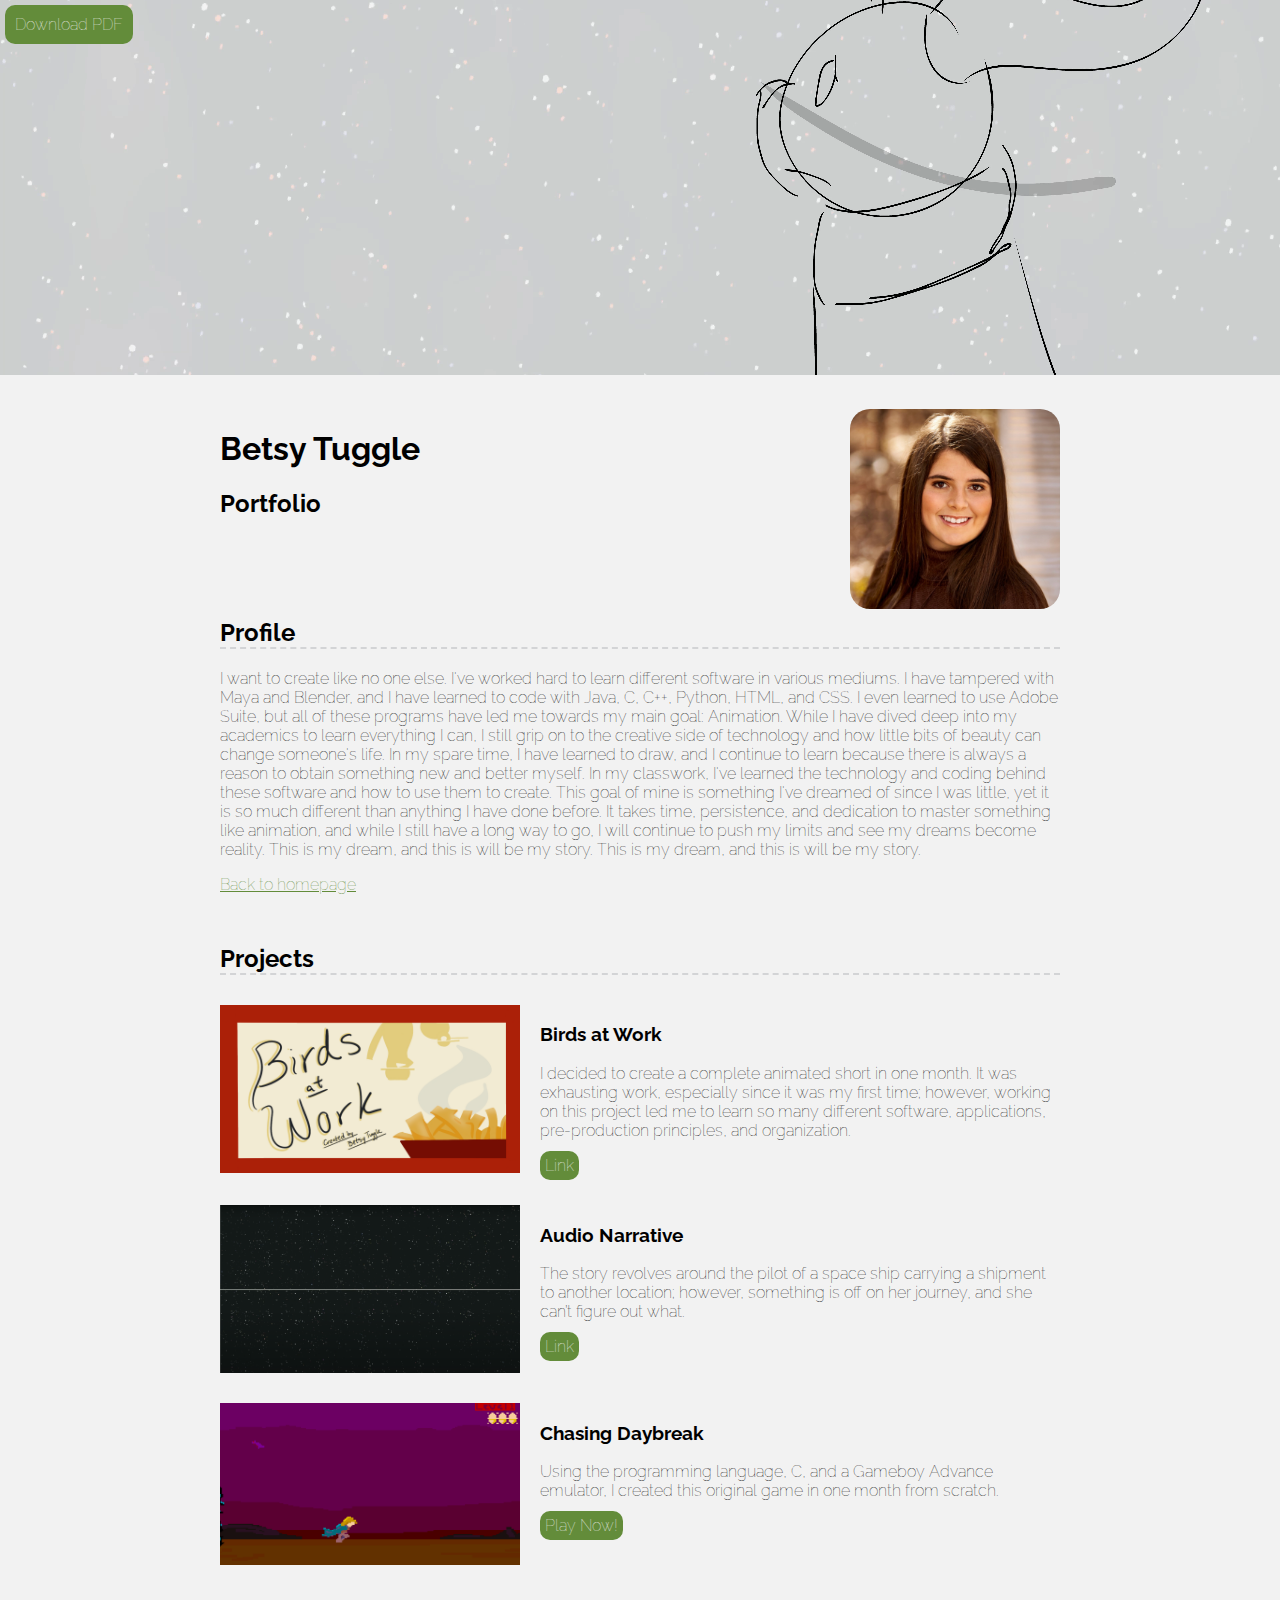
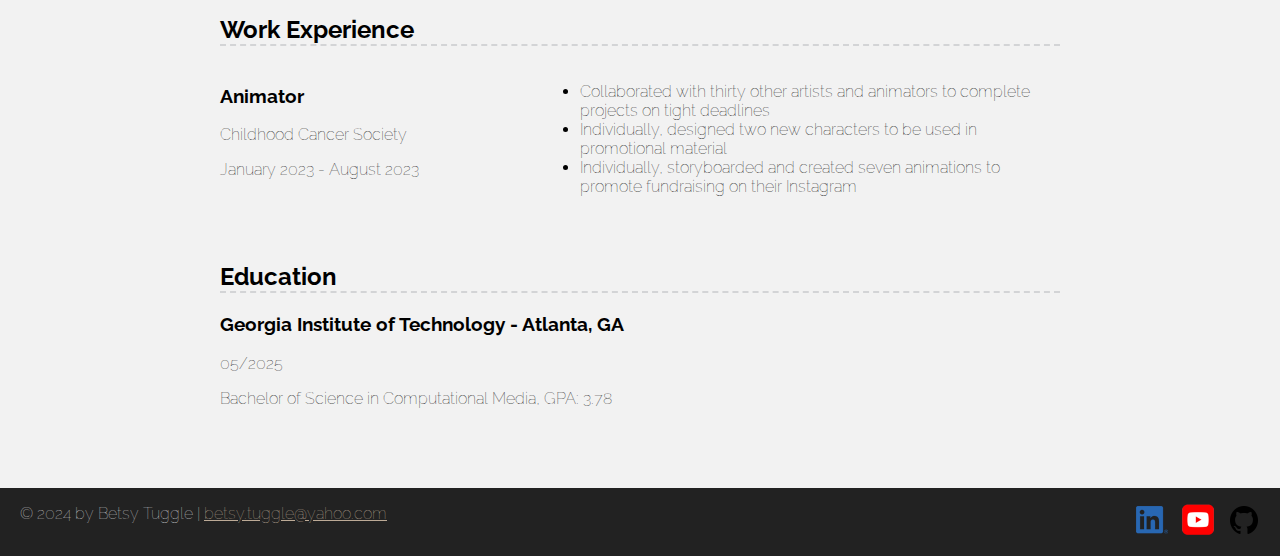
<file: resume.html>
<!DOCTYPE html>
<html lang="en">
  <head>
    <meta charset="UTF-8">
    <meta name="viewport" content="width=device-width, initial-scale=1">
    <title>Resume | Betsy Tuggle</title>
    <link rel="stylesheet" href="css/styles.css">
    <link rel="preconnect" href="https://fonts.googleapis.com">
    <link rel="preconnect" href="https://fonts.gstatic.com" crossorigin>
    <link href="https://fonts.googleapis.com/css2?family=Raleway:ital,wght@0,100..900;1,100..900&display=swap" rel="stylesheet">
  </head>
  <body class="resume raleway-font">
    <a class="btn download-link" href="betsyTuggle_GeneralResume.pdf" target="_blank">Download PDF</a>
    <video autoplay muted loop id="resume-animation">
      <source src="videos/SoL_ Scene 4_rough_v1.mp4" type="video/mp4">
    </video>
    <!-- //  INTRO  // -->
    <header>
      <div class="content-wrapper">
        <!-- Start content edits below this line. -->
        <img class="profile-picture" src="images/profilePicture.jpg" srcset="images/profilePicture.jpg 2x" alt="Betsy Tuggle" width="" height="">
        <h1>Betsy Tuggle</h1>
        <h2>Portfolio</h2>
      </div>

      <!-- End content edits here. -->
    </header>

    <main class="content-wrapper"> 
      <!-- //  PROFILE  // -->
      <section class="resume-section">
        <!-- Start content edits below this line. -->
        <h2>Profile</h2>
        <p>I want to create like no one else.

          I've worked hard to learn different software in various mediums. I have tampered with Maya and Blender, and I have learned to code with Java, C, C++, Python, HTML, and CSS. I even learned to use Adobe Suite, but all of these programs have led me towards my main goal: 
          
          Animation.
          
          While I have dived deep into my academics to learn everything I can, I still grip on to the creative side of technology and how little bits of beauty can change someone's life. In my spare time, I have learned to draw, and I continue to learn because there is always a reason to obtain something new and better myself. In my classwork, I've learned the technology and coding behind these software and how to use them to create. This goal of mine is something I've dreamed of since I was little, yet it is so much different than anything I have done before. It takes time, persistence, and dedication to master something like animation, and while I still have a long way to go, I will continue to push my limits and see my dreams become reality.
          
          This is my dream, and this is will be my story.
          
          This is my dream, and this is will be my story.</p>
        <a href="index.html">Back to homepage</a>

        <!-- End content edits here. -->
      </section>

      <!-- //  PROJECTS  // -->
      <section class="resume-section">
        <!-- Start content edits below this line. -->
        <h2>Projects</h2>
        <!-- <p>Optional paragraph for the Projects summary. Delete if not being used.</p> -->

        <!-- To add more items, copy this whole <section></section> block-->
        <section class="project-item">
          <img src="images/BaW_Title_Card.png" srcset="images/BaW_Title_Card.png 2x" alt="Birds at Work title card" width="" height="">
          <h3>Birds at Work</h3>
          <p>I decided to create a complete animated short in one month.
            It was exhausting work, especially since it was my first time; however, working on this project led me to learn so many different software, applications, pre-production principles, and organization.</p>
          <!-- link to project -->
          <a class="btn" href="https://www.youtube.com/watch?v=zzGQPODyidM" target="_blank">Link</a>
        </section>

        <section class="project-item">
          <img src="images/audio-narrative.png" srcset="images/audio-narrative.png 2x" alt="screenshot of audio video" width="" height="">
          <h3>Audio Narrative</h3>
          <p>The story revolves around the pilot of a space ship carrying a shipment to another location; however, something is off on her journey, and she can’t figure out what.</p>
          <!-- link to project -->
          <a class="btn" href="https://www.youtube.com/watch?v=tafdR6vQ0JE" target="_blank">Link</a>
        </section>

        <section class="project-item">
          <img src="images/gameplay.png" srcset="images/gameplay.png 2x" alt="gameplay of Chasing Daybreak" width="" height="">
          <h3>Chasing Daybreak</h3>
          <p>Using the programming language, C, and a Gameboy Advance emulator, I created this original game in one month from scratch.</p>
          <!-- link to project -->
          <a class="btn" href="https://gba.ninja/?autorun=https://betugg.github.io/ChasingDaybreak/Project.gba" target="_blank">Play Now!</a>
        </section>
        
        <!-- End content edits here. -->
      </section>

      <!-- //  WORK EXPERIENCE  // -->
      <section class="resume-section">
        <!-- Start content edits below this line.  -->
        <h2>Work Experience</h2>
        <!-- <p>Optional paragraph for work experience summary. Not a part of the job details. Delete if not being used.</p> -->

        <!-- To add more items, copy this whole <section></section> block -->
        <section class="work-item">
          <div class="work-details">
            <h3>Animator</h3>
            <p>Childhood Cancer Society</p>
            <p>January 2023 - August 2023</p>
          </div>
          <!-- <p>Job summary goes here. Add as many paragraphs as you need.</p> -->
          <div class="work-summary">
            <ul>
              <li>Collaborated with thirty other artists and animators to complete projects on tight deadlines</li>
              <li>Individually, designed two new characters to be used in promotional material</li>
              <li>Individually, storyboarded and created seven animations to promote fundraising on their Instagram</li>
            </ul>
          </div>
        </section>

        <!-- End content edits here. -->
      </section>

      <!-- //  EDUCATION & CERTIFICATIONS  // -->
      <section class="resume-section">
        <!-- Start content edits below this line.  -->
        <h2>Education</h2>

        <!-- To add more items, copy this whole <section></section> block -->
        <section>
          <h3>Georgia Institute of Technology - Atlanta, GA</h3>
          <p>05/2025</p>
          <p>Bachelor of Science in Computational Media, GPA: 3.78</p>
        </section>

        <!-- End content edits here. -->
      </section>
    </main>

    <!-- //  FOOTER INFO, SOCIAL MEDIA  // -->
    <footer>
      <!-- Start content edits below this line. -->
      <p>© 2024 by Betsy Tuggle | <a href="betsy.tuggle@yahoo.com">betsy.tuggle@yahoo.com</a></p>

      <!-- Add or remove any networks. -->
      <ul class="socials">
        <li>
          <a href="https://www.linkedin.com/in/betsytuggle/" target="_blank"><img src="images/icon-logo-linkedin.png" alt="LinkedIn"></a>
        </li>
        <li>
          <a href="https://www.youtube.com/channel/UCrzH1ixyxf1Uf21yzm-NgEQ" target="_blank"><img src="images/icon-logo-youtube.png" alt="YouTube"></a>
        </li>
        <li>
          <a href="https://github.com/betugg" target="_blank"><img src="images/icon-logo-github.png" alt="GitHub"></a>
        </li>
      </ul>
      
      <!-- End content edits here. -->
    </footer>
  </body>
</html>
</file>
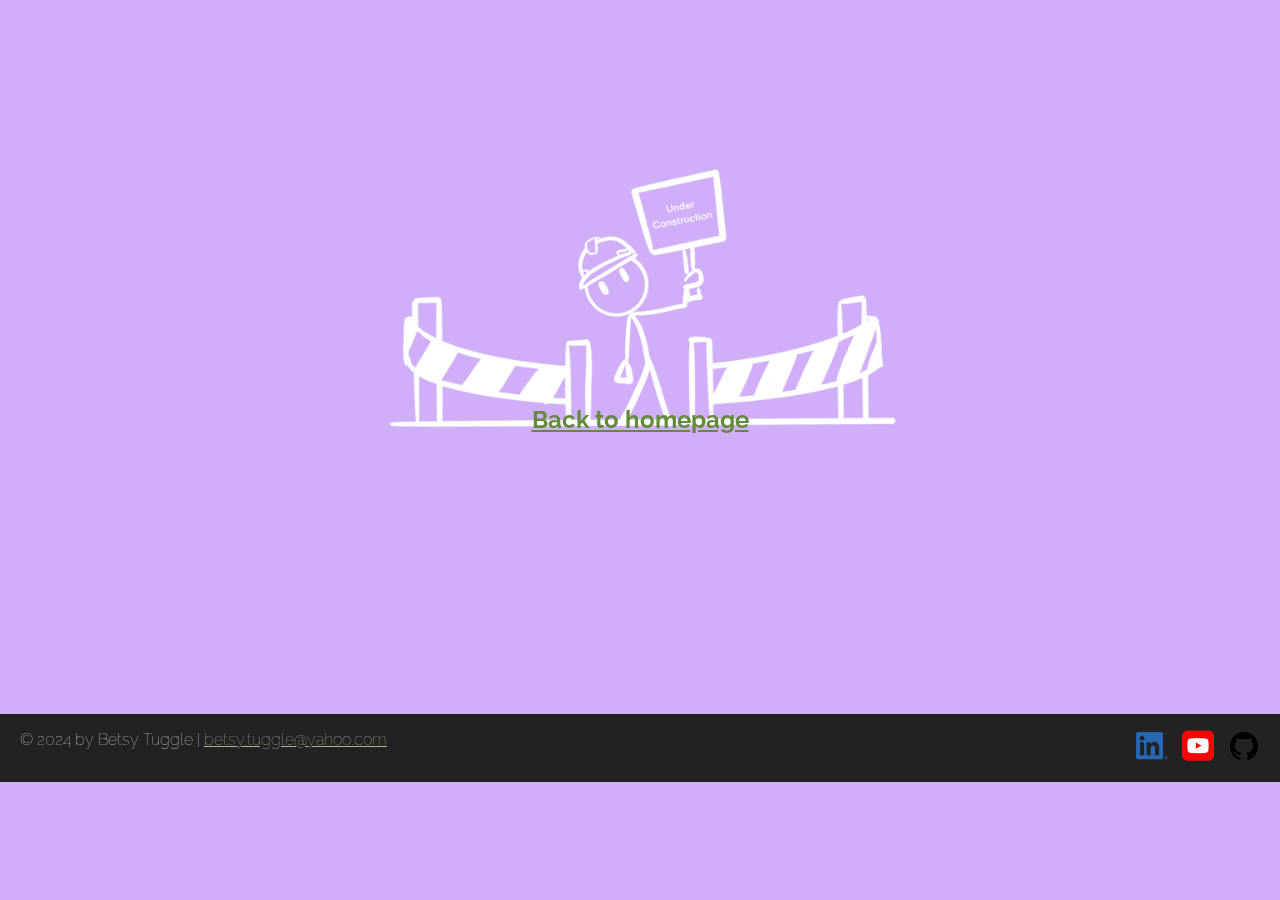
<file: under-construction.html>
<!DOCTYPE html>
<html lang="en">
  <head>
    <meta charset="UTF-8">
    <meta name="viewport" content="width=device-width, initial-scale=1">
    <title>Betsy Tuggle | Portfolio </title>
    <link rel="stylesheet" href="css/styles.css">
    <link rel="preconnect" href="https://fonts.googleapis.com">
    <link rel="preconnect" href="https://fonts.gstatic.com" crossorigin>
    <link href="https://fonts.googleapis.com/css2?family=Raleway:ital,wght@0,100..900;1,100..900&display=swap" rel="stylesheet">
  </head>
  <body class="raleway-font">
    <!-- //  INTRO  // -->
    <div class="content-wrapper">
        <img id="home_animation" src="images/under-construction.png"></a>
        <div class="content-bg">
            <a href="index.html"><h2 style="text-align: center; margin-top: 375px; margin-bottom: 250px;">Back to homepage</h2></a>
        </div>
    </div>

    <!-- //  FOOTER INFO, SOCIAL MEDIA  // -->
    <footer>
      <!-- Start content edits below this line. -->
      <p style="margin-left: 0px;">© 2024 by Betsy Tuggle | <a href="betsy.tuggle@yahoo.com">betsy.tuggle@yahoo.com</a></p>

      <!-- Add or remove any networks. -->
      <ul class="socials">
        <li>
          <a href="https://www.linkedin.com/in/betsytuggle/" target="_blank"><img src="images/icon-logo-linkedin.png" alt="LinkedIn"></a>
        </li>
        <li>
          <a href="https://www.youtube.com/channel/UCrzH1ixyxf1Uf21yzm-NgEQ" target="_blank"><img src="images/icon-logo-youtube.png" alt="YouTube"></a>
        </li>
        <li>
          <a href="https://github.com/betugg" target="_blank"><img src="images/icon-logo-github.png" alt="GitHub"></a>
        </li>
      </ul>
      <!-- End content edits here. -->
    </footer>
  </body>
</html>
</file>
<file: css/styles.css>
/* GLOBAL STYLES 
----------------------------------*/

:root {

    /* Base / UIUX colors */

    --off-White: #F2F2F2;
    --base-separate-color: #638C3A;
    --base-lightest-color: #CBAEF2;
    --base-medium-color: #8760BF;
    --base-dark-color: #4E3473;

    /* Animation page colors */

    --animation-first-color-lighter: #D9bd8b;
    --animation-first-color-medium: #A6998A;
    --animation-first-color-darker: #73624d;
    --animation-second-color-light: #BF4F36;
    --animation-second-color-dark: #8c2e26;

    /* Programmer page colors */

    --programmer-first-color-lighter: #0460D9;
    --programmer-first-color-medium: #022859;
    --programmer-first-color-darker: #012340;
    --programmer-first-color-darkest: #051726;
    --programmer-second-color: #69BF41;
}

html {
    box-sizing: border-box;
}

*, *:before, *:after {
    box-sizing: inherit;
}

html, body {
    height: 100%;
    margin: 0;
}

body {
    background: var(--off-White);
}

.entry-left {
    width: 550px;
}

.entry-right {
    float: right;
    padding-left: 20px;
}

.center-object {
    display: block;
    margin-left: auto;
    margin-right: auto;
}

/* DROPDOWN MENU  */

.dropDown {
    text-align: right;
    padding: 10px;
}

.dropDown-icon {
    text-align: right;
    cursor: pointer;
}

.dropDown ul li {
    list-style: none;
    list-style-type: none;
}

.dropDown ul li a {
    text-decoration: none;
}

.sub-menu-wrap {
    position: absolute;
    right: 1%;
    width: 200px;
    max-height: 0px;
    overflow: hidden;
    transition: max-height 0.5s;
}

.sub-menu-wrap.open-menu {
    max-height: 200px;
}

.sub-menu {
    background-color: var(--off-White);
    padding: 10px;
    margin: 10px;
    border-radius: 10px;
}

.sub-menu-link:hover p {
    font-weight: 600px;
    transform: scale(100px);
}

/* links */
a {
    color: var(--base-separate-color);
}
a:hover {
    color: var(--base-dark-color);
    text-decoration: none;
}
footer a {
    color: #bcaa96;
}

footer a:hover {
    color: #3c8453;
}
.btn {
    background: var(--base-separate-color);
    color: var(--off-White);
    text-decoration: none;
    padding: 5px;
    border-radius: 10px;
}

.content-wrapper {
    flex: 1 0 auto;
}

.content-bg {
    padding: 30px;
}

.raleway-font {
  font-family: "Raleway", sans-serif;
  font-optical-sizing: auto;
  font-weight: 100;
  font-style: normal;
}

.tab {
    display: inline-block;
    margin-left: 40px;
}

/* HOME 
----------------------------------*/

.home {
    background: var(--base-lightest-color) no-repeat;
    background-size: cover;
    display: flex;
    flex-direction: column;
}

.content-bg p {
    font-size: xx-large;
}

#home_animation {
    position: fixed;
    right: 0;
    bottom: 0;
    object-fit: cover;
    width: 100vw;
    height: 100vh;
    min-width: 100%;
    min-height: 100%;
    z-index: -1;
}

.home .content-wrapper {
    margin: 0 auto;
    padding: 30px;
    max-width: 900px;
}

.home .content-bg {
    background: var(--off-White);
    padding: 30px;
    border-radius: 50px;
    color: var(--base-dark-color);
}

.home p {
    margin-left: 0px;
}

.career-button {
    color: var(--off-White);
    padding: 10px 20px;
    margin: 5px;
    border-radius: 50px;
    box-shadow: 4px 4px 4px var(--base-separate-color);
}

.career-button-link {
    text-decoration: none;
}

/* 2D ANIMATION
----------------------------------*/

.project-video {
    width: 100%;
    height: 580px;
    padding: 20px;
    /* margin-left: 50px; */
}

.animation .content-wrapper {
    padding-left: 50px;
    padding-right: 100px;
    width: 100%;
    align-self: center;
}

.animation {
    background: var(--animation-second-color-dark) no-repeat;
    background-size: cover;
    display: flex;
    flex-direction: column;
    width: 100%;
}

.animation-content {
    background-color: var(--off-White);
    padding: 50px;
    width: 100%;
}

.animation-project-item {
    background-color: var(--off-White);
    margin-bottom: 200px;
}

.animation h2 {
    font-size: 50px;
    color: var(--animation-first-color-medium);
    /* margin-left: 450px; */
    text-align: center;
}

.animation-content ul {
    color: var(--animation-second-color-dark);
    /* margin-left: 100px; */
    font-size: 24px;
    padding-left: 20%;
    padding-right: 20%;
}

.animation-content p {
    color: var(--animation-second-color-dark);
    /* margin-left: 100px; */
    font-size: 24px;
    /* padding-left: 10%; */
    /* padding-right: 20% */
}

.animation h1 {
    font-size: 10vw;
    color: var(--off-White);
}

.animation h3 {
    color: var(--animation-first-color-darker);
    /* margin-left: 1050px; */
    padding-left: 5%;
    /* padding-right: 10%; */
}

#ongoing {
    text-align: center;
    padding-right: 5%;
    /* padding-left: 0%; */
}

.animation-project-item img {
    text-align: center;
    width: 100%;
    height: 100%;
    padding-left: 35%;
    padding-right: 35%;
}

.animation footer p {
    margin-left: 0px;
}

/* PROJECT LOG
----------------------------------*/

.project-log {
    background: var(--base-lightest-color) no-repeat;
    background-size: cover;
    display: flex;
    flex-direction: column;
    width: 100%;
}

.project-log h1 {
    color: var(--off-White);
    margin: 50px;
}

.project-log .project-log-entry h2 {
    color: var(--base-dark-color);
}

.project-log .project-log-entry h4 {
    color: var(--base-dark-color);
    margin-left: 40px;
    margin-top: 60px;
}

.project-log .project-log-entry h5 {
    color: var(--base-medium-color);
    margin-left: 20px;
    font-style: italic;
}

.project-log .project-log-entry p {
    color: var(--base-dark-color);
    font-size: 20px;
    margin-left: 20px;
}

.project-log-entry {
    background-color: var(--off-White);
    margin: 100px;
    padding: 100px;
}

.project-log footer p {
    margin-left: 0px;
}

.project-log-entry iframe {
    width: 100%;
}

/* .project-log-entry img {
    display: flex;
    /* margin: 30px 0; */
/* } */

/* RESUME 
----------------------------------*/

#resume-animation {
    height: 375px;
    object-fit: cover;
    width: 100vw;
    z-index: -1;
}

.resume-section {
    margin-bottom: 50px;
}

.resume-section h2 {
    border-bottom: 2px dashed #d3d4d6;
}

.resume p {
    margin-left: 0px;
}

.download-link {
    position: fixed;
    padding: 10px;
    border-radius: 10px;
    top: 5px;
    left: 5px;
}

.profile-picture {
    float: right;
    width: 210px;
    height: 200px;
    border-radius: 20px;
}

.resume .content-wrapper {
    margin: 0 auto;
    padding: 30px;
    max-width: 900px;
}

/* Work Experience 
----------------------------------*/
.work-item {
    display: grid;
    grid-template-columns: 300px 1fr;
    column-gap: 20px;
}

@media screen and (max-width:500px) {
    .work-summary {
        float: left;
        display: flow-root;
    }
}

/* Project  
----------------------------------*/

.project-item {
    display: flow-root;
    margin: 30px 0;
}

.project-item img {
    width: 300px;
    float: left;
    margin-right: 20px;
}

.project-item iframe {
    /* width: 300px; */
    float: left;
    margin-right: 20px;
}

.project-item video {
    width: 720px;
    height: 1080px;
    float: right;
}

/* UI-UX
----------------------------------*/

.ui-ux {
    background: var(--base-lightest-color) no-repeat;
    background-size: cover;
    display: flex;
    flex-direction: column;
}

.ui-ux-content {
    background-color: var(--off-White);
    padding: 50px;
    font-size: 24px;
    color: var(--base-dark-color);
}

.ui-ux h1 {
    color: var(--off-White);
    font-size: 80px;
    padding: 50px;
}

.ui-ux h2 {
    color: var(--base-medium-color);
    text-align: left;
}

.ui-ux h3 {
    color: var(--base-medium-color);
    font-size: large;
}

.ui-ux p {
    margin-left: 0px;
}

.ui-ux-description {
    font-size: 24px;
    color: var(--base-dark-color);
    margin-bottom: 250px;
}

.ui-ux-project-item {
    background-color: var(--off-White);
}

.ui-ux-project-item video {
    width: 100%;
}

/* .ui-ux .project-item {
    background-color: var(--off-White);
    margin-bottom: 150px;
    display: flow-root;
} */

/* .ui-ux .project-item video {
    float: right;
} */

.ui-ux .project-item ul {
    font-size: 24px;
    width: 600px;
    float: left;
}

.ui-ux .project-item h2 {
    float: left;
}

/* #right-side-animation {
    width: 680px;
    height: 320px;
    margin-top: 50px;
} */

.left-side {
    width: 600px;
    float: left
}

/* PROGRAMMER
----------------------------------*/

.programmer {
    background: var(--programmer-first-color-darkest) no-repeat;
    background-size: cover;
    display: flex;
    flex-direction: column;
    color: var(--off-White);
}

.programmer h1 {
    font-size: 10vw;
    color: var(--programmer-second-color);
}

.programmer embed {
    width: 100%;
}

.programmer h2 {
    font-size: 40px;
    color: var(--programmer-first-color-lighter);
    text-align: center;
}

.programmer h3 {
    font-size: 24px;
    margin-top: 50px;
    margin-left: 100px;
}

.programmer h4 {
    text-align: center;
}

.programmer-content {
    background-color: var(--programmer-first-color-darker);
    width: 100%;
}

.programmer .content-bg {
    background-color: var(--programmer-first-color-darkest);
}

.programmer .content-wrapper {
    background-color: var(--programmer-first-color-darker);
}

.programmer .project-item {
    background-color: var(--programmer-first-color-medium);
    margin: 20px 0px;
}

.programmer .project-item ul, p {
    margin-left: 100px;
}

.programmer footer p {
    margin-left: 0px;
}

/* .programmer .project-item img {
    margin: 50px 50px;
    margin-top: 0px;
} */

/* FOOTER
----------------------------------*/

footer {
    background: #222;
    display: flex;
    color: #d3d4d6;
    justify-content: space-between;
    padding: 0 20px;
}

.socials {
    list-style-type: none;
    padding-left: 0;
    padding-right: 0;
}

.socials li {
    display: inline-block;
    margin-left: 10px;
    margin-right: 0;
}

.socials img {
    width: 32px;
}

.socials img:hover {
    opacity: 0.5;
}
</file>
